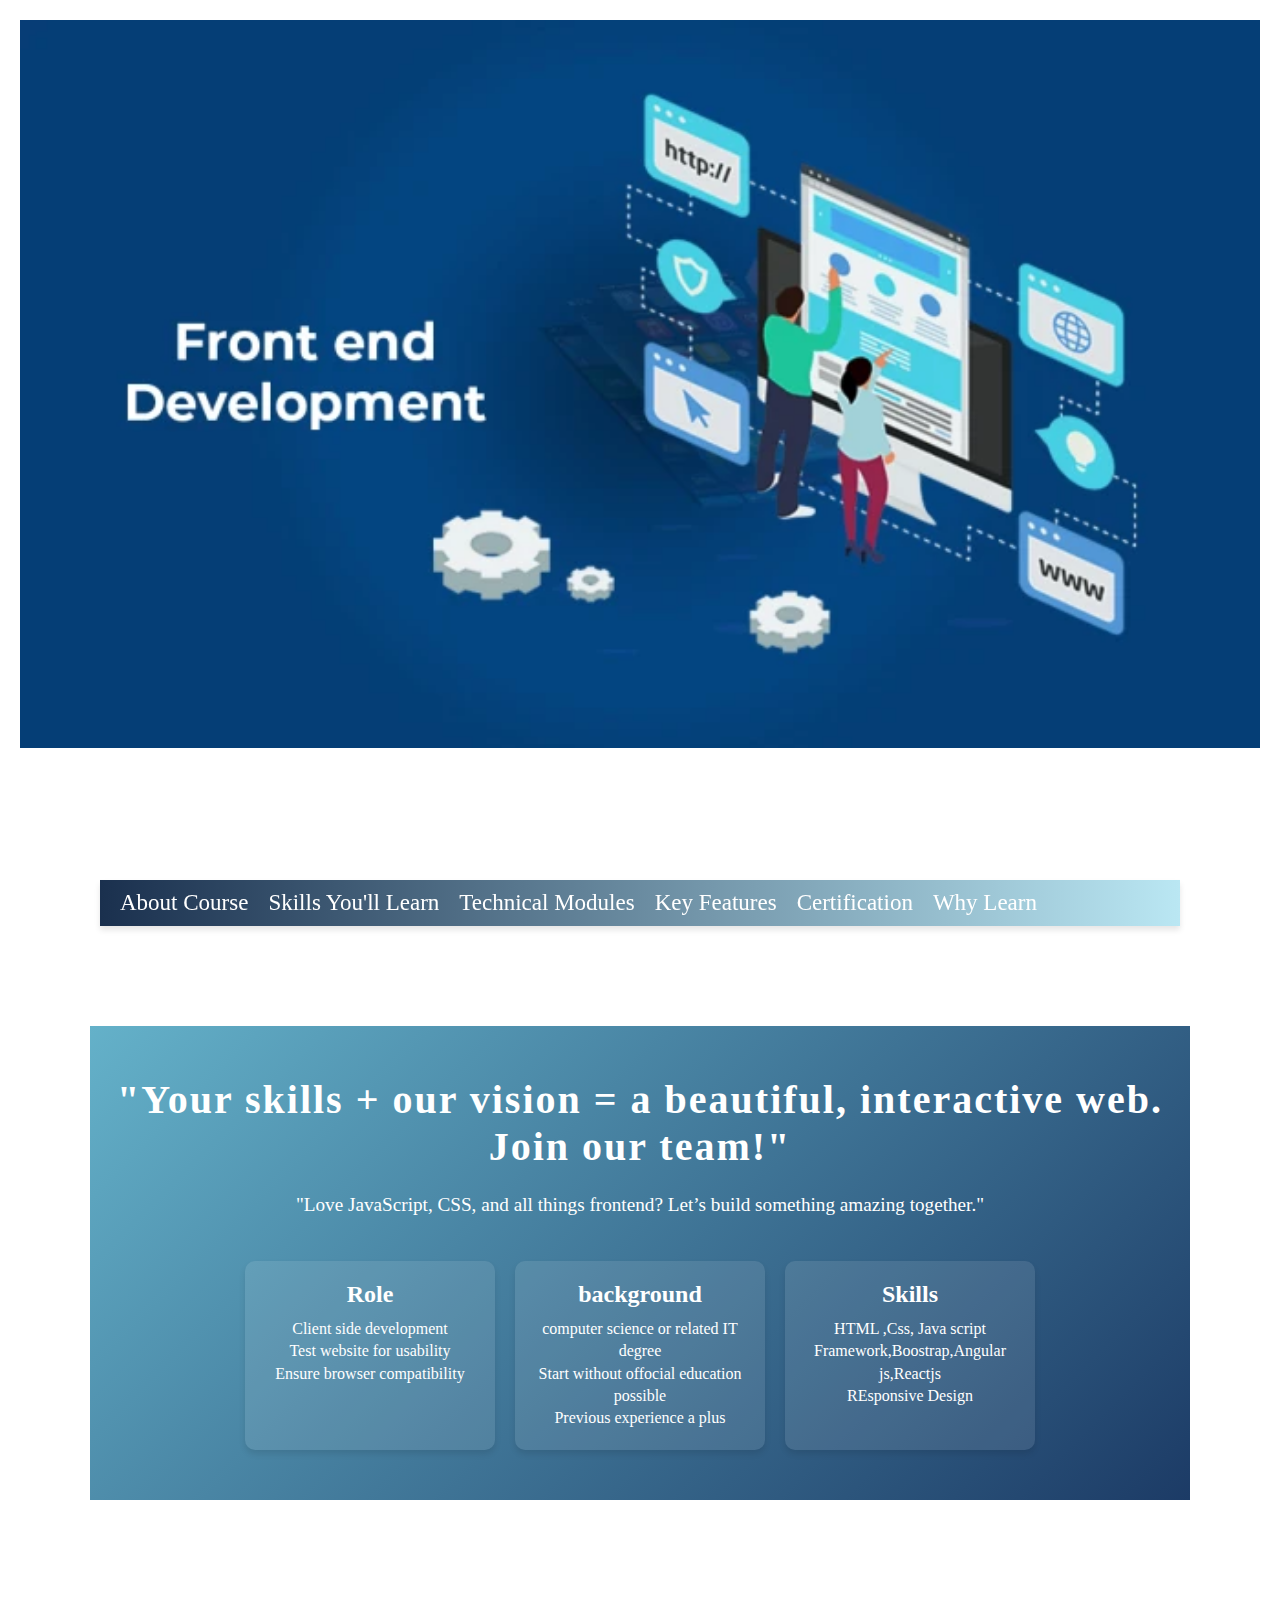
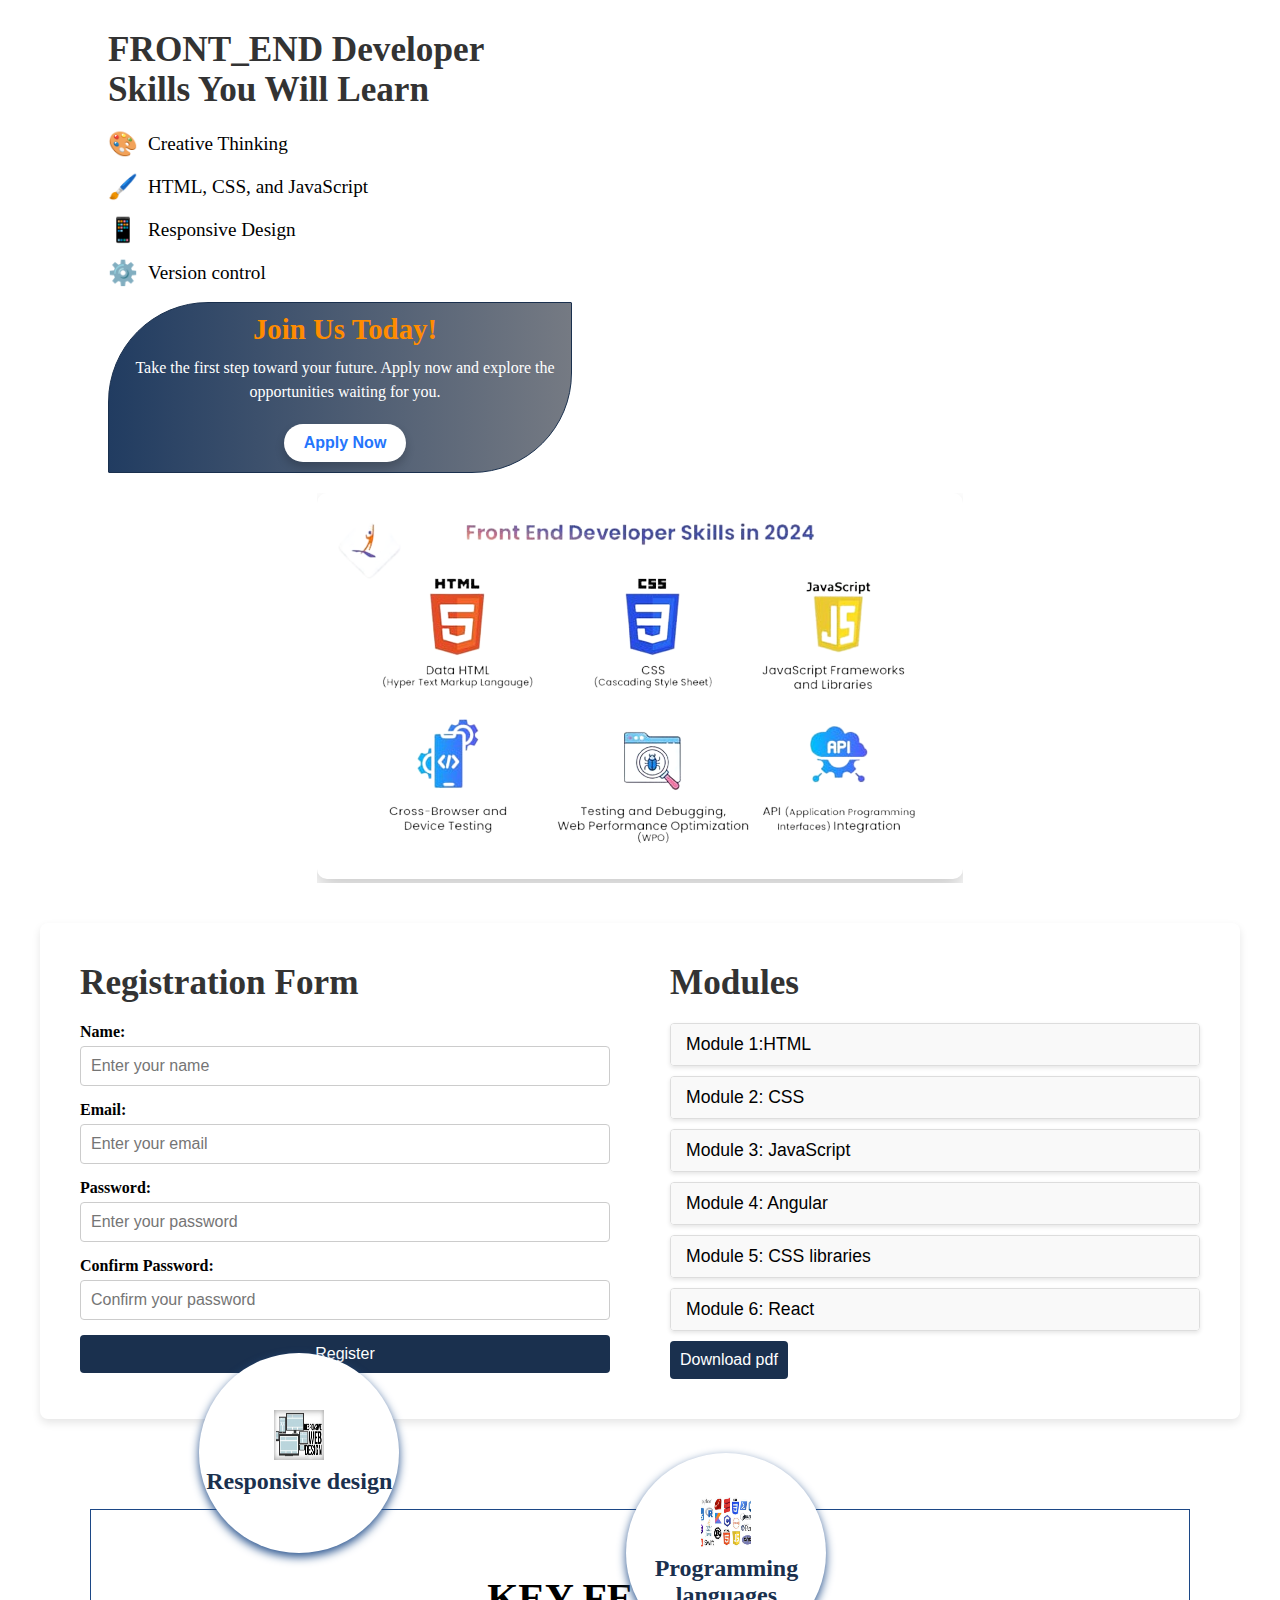
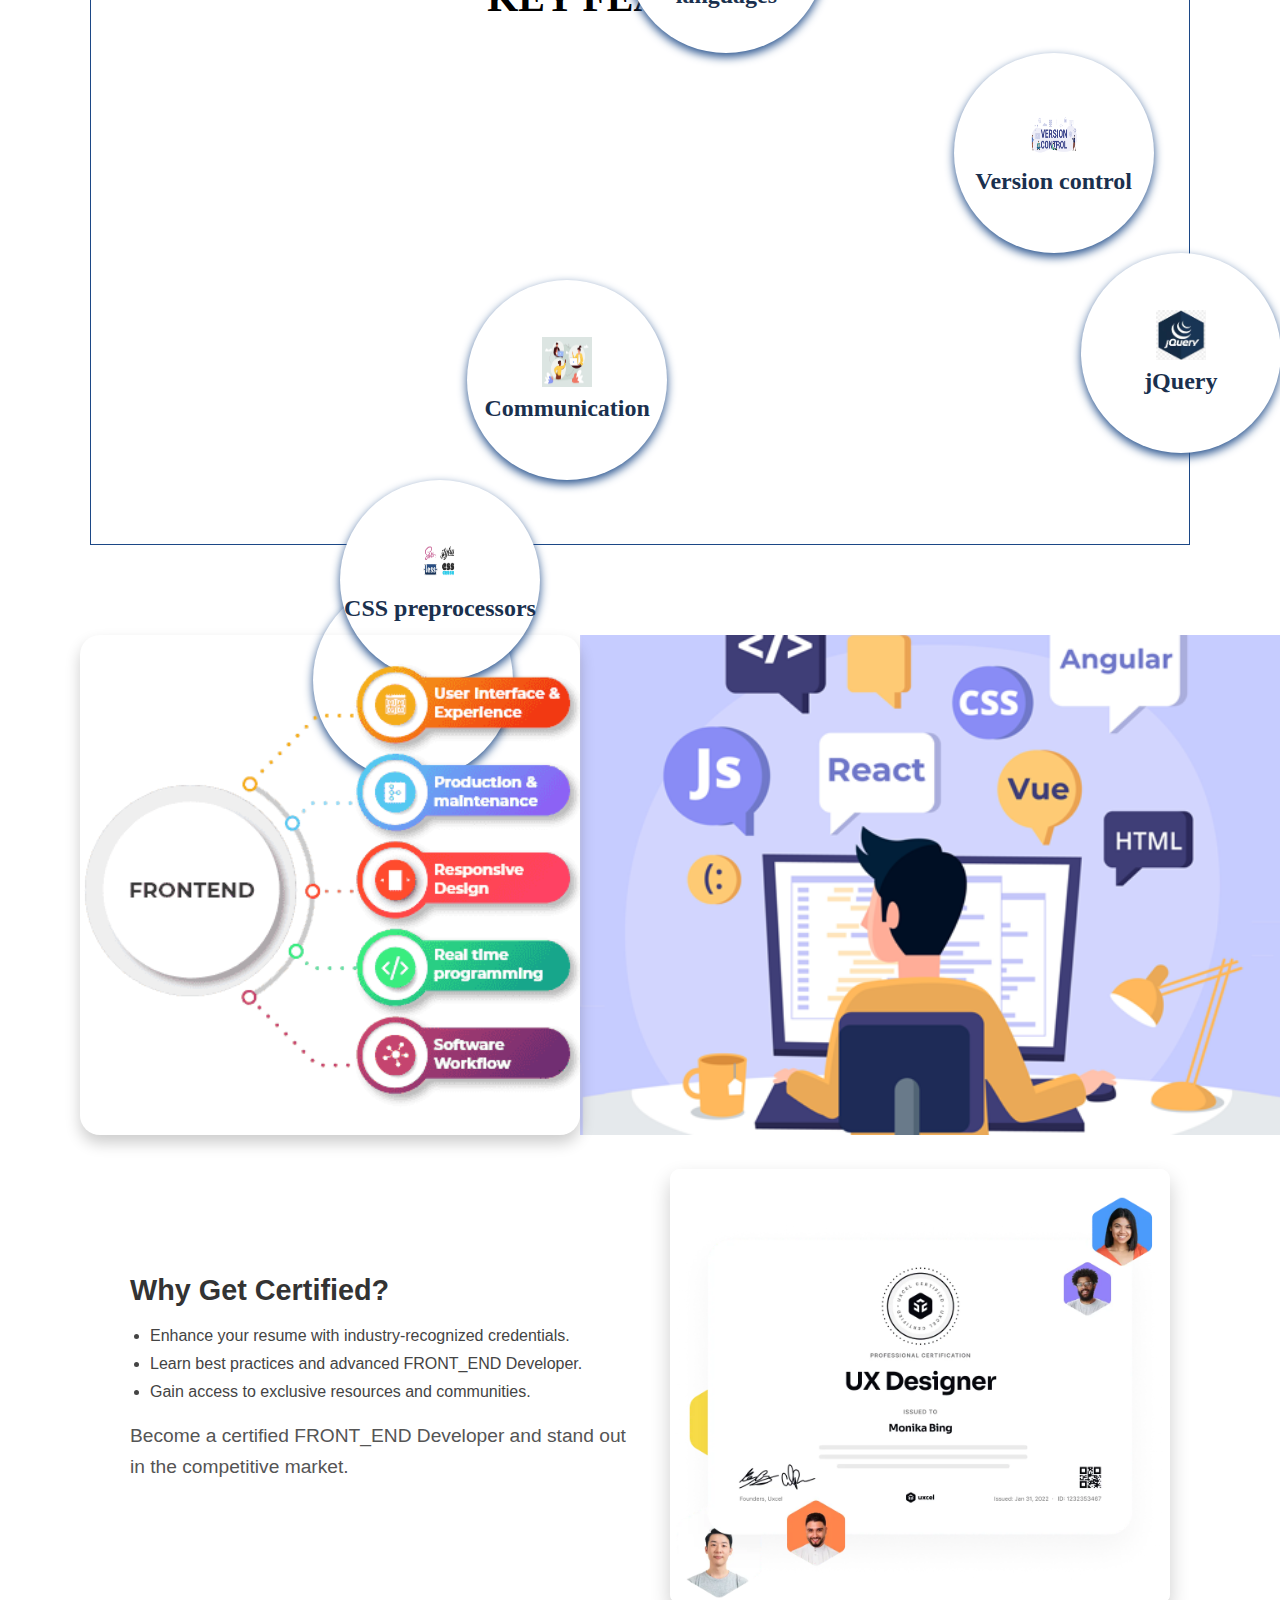
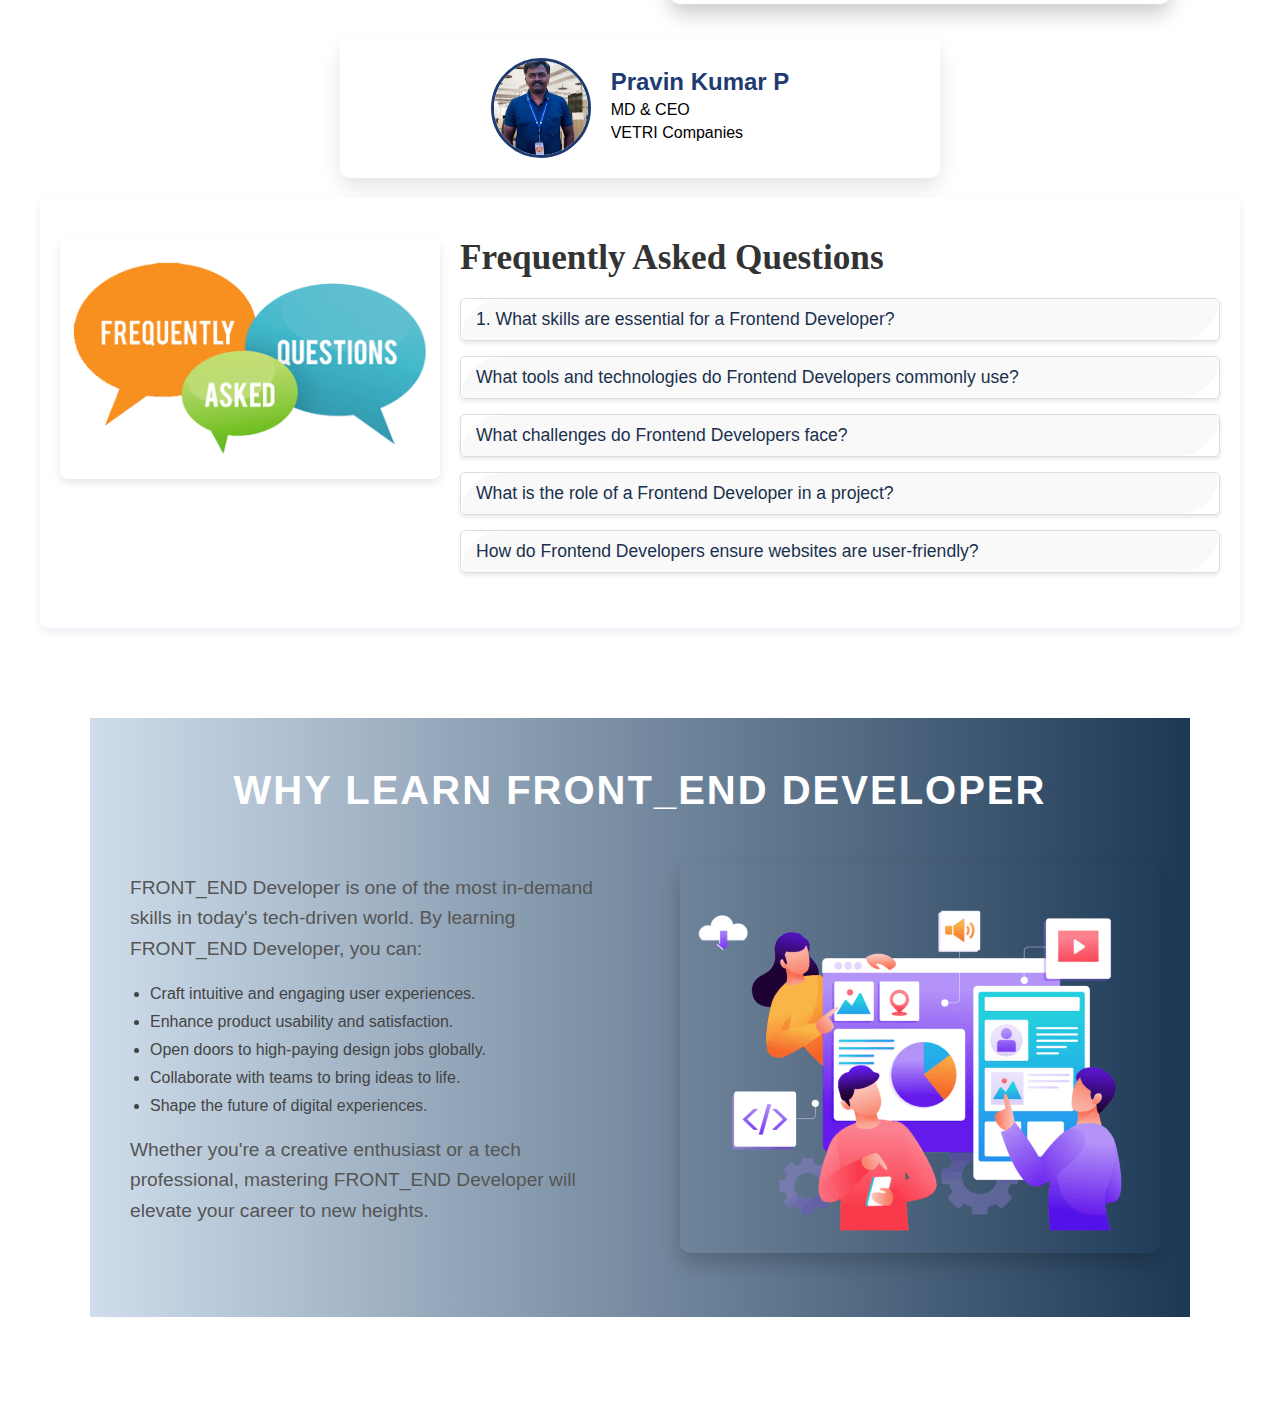
<file: front.html>
<!DOCTYPE html>
<html lang="en">

<head>
  <meta charset="UTF-8">
  <meta name="viewport" content="width=device-width, initial-scale=1.0">
  <link rel="stylesheet" href="css/ux.css">
  <title>FRONT-END Developer</title>
</head>

<body>
  <div class="banner">
    <div class="image-container">
      <img src="images/front.jpg" alt="Banner Image">
      <div class="content">
        <h1>Transform Your Creativity Into Masterful FRONT-END Developer </h1>
        <p>Join a hands-on journey to master the art of designing intuitive and engaging digital
          experiences.</p>
      </div>
    </div>
  </div>
  <!-- navbar - section  start-->
  <nav class="navbar">
    <ul class="nav-links">
      <li><a href="#about">About Course</a></li>
      <li><a href="#skills">Skills You'll Learn</a></li>
      <li><a href="#Technical">Technical Modules</a></li>
      <li><a href="#digital-marketing-features">Key Features</a></li>
      <li><a href="#certification">Certification</a></li>
      <li><a href="#learn">Why Learn</a></li>
    </ul>
  </nav>

  <!-- navbar - section  end-->
  <!--about section start  -->
  <section class="about-section" id="about">
    <div class="about-content">
      <h1 class="headline">"Your skills + our vision = a beautiful, interactive web. Join our team!"</h1>
      <p class="subheading">"Love JavaScript, CSS, and all things frontend? Let’s build something amazing together."
      </p>
      <div class="features">
        <div class="feature-item">
          <h3>Role</h3>
          <p>Client side development</p>
          <p>Test website for usability</p>
          <p>Ensure browser compatibility</p>
        </div>
        <div class="feature-item">
          <h3>background</h3>
          <p>computer science or related IT degree</p>
          <p>Start without offocial education possible</p>
          <p>Previous experience a plus</p>
        </div>
        <div class="feature-item">
          <h3>Skills</h3>
          <p> HTML ,Css, Java script</p>
          <p>Framework,Boostrap,Angular js,Reactjs</p>
          <p>REsponsive Design</p>
        </div>
      </div>
    </div>
  </section>

  <!-- about section end -->
  <!-- skills section start -->
  <section class="skills-section" id="skills">
    <div class="text-content">
      <h2>FRONT_END Developer Skills You Will Learn</h2>
      <ul>
        <li><span class="icon">🎨</span> Creative Thinking</li>
        <li><span class="icon">🖌️</span> HTML, CSS, and JavaScript</li>
        <li><span class="icon">📱</span> Responsive Design</li>
        <li><span class="icon">⚙️</span> Version control</li>
      </ul>
      <div class="card-content1">
        <h2>Join Us Today!</h2>
        <p>Take the first step toward your future. Apply now and explore the opportunities waiting for you.</p>
        <button class="apply-btn">Apply Now</button>
      </div>
    </div>
    <div class="image-content">
      <div class="image-wrapper">
        <img src="images/skil frt.jpg" alt="Creative Animation 1" class="slide-up" id="illustration-img">
      </div>
    </div>
    <div class="image-wrapper">
      <img src="images/skil frt1.png" alt="Creative Animation 2" class="slide-up" id="illustration-img"
        style="width: 100%">
    </div>

  </section>
  <script src="script.js"></script>

  <!-- skills section end -->
  <!-- modules section start-->

  <div class="container" id="Technical">

    <div class="column form-column">
      <h2>Registration Form</h2>
      <form action="#" method="POST">
        <label for="name">Name:</label>
        <input type="text" id="name" name="name" placeholder="Enter your name" required>

        <label for="email">Email:</label>
        <input type="email" id="email" name="email" placeholder="Enter your email" required>

        <label for="password">Password:</label>
        <input type="password" id="password" name="password" placeholder="Enter your password" required>

        <label for="confirm-password">Confirm Password:</label>
        <input type="password" id="confirm-password" name="confirm-password" placeholder="Confirm your password"
          required>

        <button type="submit">Register</button>
      </form>
    </div>


    <div class="column modules-column">
      <h2>Modules</h2>
      <div class="accordion">
        <div class="accordion-item">
          <button class="accordion-header">Module 1:HTML</button>
          <div class="accordion-content">
            <p>1.Introducing HTML   </p>
            <p>2.how to structure HTML documents </p>
    
          </div>
        </div>
        <div class="accordion-item">
          <button class="accordion-header">Module 2: CSS</button>
          <div class="accordion-content">
            <p>1.Learning about CSS </p>
            <p>2.selectors</p>
            <p>3.styles box model</p>
            <p>4.combinators</p>
            <p>5.flex, specificity,flex</p>
            <p>6.specificity, grid</p>
            <p>7.media queries</p>
          </div>
        </div>
        <div class="accordion-item">
          <button class="accordion-header">Module 3: JavaScript</button>
          <div class="accordion-content">
            <p>1.Learning about JavaScript programming, including variables</p>
            <p>2.data types.</p>
            <p>3. operators</p>
            <p>4.control structures</p>
            <p>5.function</p>
          </div>
        </div>
        <div class="accordion-item">
          <button class="accordion-header">Module 4: Angular</button>
          <div class="accordion-content">
            <p>1.Learning about Angular, </p>
            <p>2. a popular JavaScript framework for building web applications</p>
          </div>
        </div>
        <div class="accordion-item">
          <button class="accordion-header">Module 5: CSS libraries</button>
          <div class="accordion-content">
            <p>1.Learning how to use CSS libraries</p>
            <p>2.such as Bootstrap</p>
            <p>3. to streamline the website design process</p>
          </div>
        </div>
        <div class="accordion-item">
          <button class="accordion-header">Module 6: React</button>
          <div class="accordion-content">
            <p>1.Introduction</p>
            <p>2. Named Imports vs. Default Imports</p>
            <p>3.In-App Example</p>
          </div>
        </div>
        <button type="submit" class="btn">Download pdf</button>
      </div>
    </div>
  </div>
  <script src="script.js"></script>


  <!-- modules section end -->


  <!-- key section start -->
  <section id="digital-marketing-features" class="features-diagram" >
    <h2>KEY FEATURES </h2>
    <div class="diagram-container">
      <div class="feature feature-seo">
        <img src="images/res.jpg" alt="SEO Icon">
        <p>Responsive design</p>
      </div>
      <div class="feature feature-social">
        <img src="images/prolan.jpg" alt="Social Media Icon">
        <p>Programming languages</p>
      </div>
      <div class="feature feature-content">
        <img src="images/vercon.png" alt="Content Marketing Icon">
        <p>Version control</p>
      </div>
      <div class="feature feature-email">
        <img src="images/jq.jpg" alt="Email Marketing Icon">
        <p>jQuery</p>
      </div>
      <div class="feature feature-ppc">
        <img src="images/html.png" alt="PPC Icon">
        <p>HTML5</p>
      </div>
      <div class="feature feature-analytics">
        <img src="images/csspro.jpg" alt="Analytics Icon">
        <p>CSS preprocessors</p>
      </div>
      <div class="feature feature-mobile">
        <img src="images/comi.jpg" alt="Mobile Marketing Icon">
        <p>Communication</p>
      </div>
    </div>
  </section>

  <div class="row">
    <div class="image-container1" style="height:500px;">

      <img src="images/frnt1.png" alt="Sample Image" width="100%">
      <div class="content1">
        <h2 style="color: white;">KEY FEATURES OF Frontend DEVELOPERS</h2>
        <p>Some key features of Frontend Developers include:</p>
      </div>

    </div>
    <div class="col" >
      <img src="images/frnt.png" alt="Sample Image"  style="height:500px;">
    </div>
  </div>
  <script src="app.js"></script>
  <!-- key section end  -->
<!--certification section start -->
<section class="certification-section" id="certification">
 

  <div class="certification-content">

    <div class="content-left">
      <h2>Why Get Certified?</h2>
      <ul>
        <li>Enhance your resume with industry-recognized credentials.</li>
        <li>Learn best practices and advanced FRONT_END Developer.</li>
        <li>Gain access to exclusive resources and communities.</li>
      </ul>
      <p>Become a certified FRONT_END Developer and stand out in the competitive market.</p>
    </div>


    <div class="content-right">
      <img src="images/certificate.webp" alt="Certificate Preview" class="certificate-img" />
    </div>
  </div>

  <div class="founder-card">
    <img src="images/t1" class="founder-img" />
    <div class="founder-details">
      <h3>Pravin Kumar P
        </h3>
      <p> MD & CEO</p>
      <p>VETRI Companies</p>
    </div>
  </div>
</section>

<!--  certification section end-->
  <!-- faq section start -->
  
    <section class="faq-section">
      <div class="faq-container">
        <!-- Left Column: Image -->
        <div class="faq-image">
          <img src="images/faq.png" alt="FAQ Illustration">
        </div>
        
        <!-- Right Column: FAQs -->
        <div class="faq-content">
          <h2>Frequently Asked Questions</h2>
          <div class="faq-item">
            <button class="faq-question">1. What skills are essential for a Frontend Developer?</button>
            <div class="faq-answer">
              <p>Proficiency in HTML, CSS, and JavaScript.
                Familiarity with frontend frameworks and libraries like React, Angular, or Vue.js.
                Knowledge of responsive design principles and cross-browser compatibility.
                Understanding of version control systems like Git.
                Experience with RESTful APIs and integration.
                </p>
            </div>
          </div>
          <div class="faq-item">
            <button class="faq-question">What tools and technologies do Frontend Developers commonly use?</button>
            <div class="faq-answer">
              <p>Text editors or IDEs (e.g., VS Code, WebStorm).
                Version control tools (e.g., Git, GitHub).
                CSS preprocessors (e.g., Sass, LESS).
                Frontend frameworks (e.g., Bootstrap, Tailwind CSS).
                JavaScript tools (e.g., Webpack, Babel, npm).</p>
            </div>
          </div>
          <div class="faq-item">
            <button class="faq-question"> What challenges do Frontend Developers face?</button>
            <div class="faq-answer">
              <p>Handling browser inconsistencies and compatibility issues.
                Keeping up with rapidly evolving technologies and frameworks.
                Balancing performance optimization with design requirements.
                Debugging complex UI/UX bugs in production environments.</p>
            </div>
          </div>
          <div class="faq-item">
            <button class="faq-question">What is the role of a Frontend Developer in a project?</button>
            <div class="faq-answer">
              <p>Transforming design mockups into functional user interfaces.
                Ensuring websites are responsive and perform well across devices.
                Collaborating with designers, backend developers, and stakeholders.
                Debugging and resolving UI issues.
                Writing clean, maintainable, and scalable code.</p>
            </div>
          </div>
          <div class="faq-item">
            <button class="faq-question">How do Frontend Developers ensure websites are user-friendly?</button>
            <div class="faq-answer">
              <p>Conducting usability testing to gather feedback.
                Implementing intuitive navigation and layouts.
                Following accessibility guidelines (e.g., WCAG).
                Optimizing website performance for fast loading times.</p>
            </div>
          </div>
        </div>
      </div>
    </section>
    <script src="script1.js"></script>
  
   <!-- faq section end -->
<!-- why learn start -->

<section class="why-learn-section" id="learn">
  <h2 class="section-title">Why Learn FRONT_END Developer</h2>
  <div class="why-learn-content">
    <div class="content-left">
      <p>FRONT_END Developer is one of the most in-demand skills in today's tech-driven world. By learning FRONT_END Developer, you can:</p>
      <ul>
        <li>Craft intuitive and engaging user experiences.</li>
        <li>Enhance product usability and satisfaction.</li>
        <li>Open doors to high-paying design jobs globally.</li>
        <li>Collaborate with teams to bring ideas to life.</li>
        <li>Shape the future of digital experiences.</li>
      </ul>
      <p>Whether you're a creative enthusiast or a tech professional, mastering FRONT_END Developer will elevate your career to new heights.</p>
    </div>

    <div class="content-right">
      <img src="images/learn.webp"  class="illustration-img" />
    </div>
  </div>
</section>

 <!-- why learn end -->


</body>

</html>
</file>
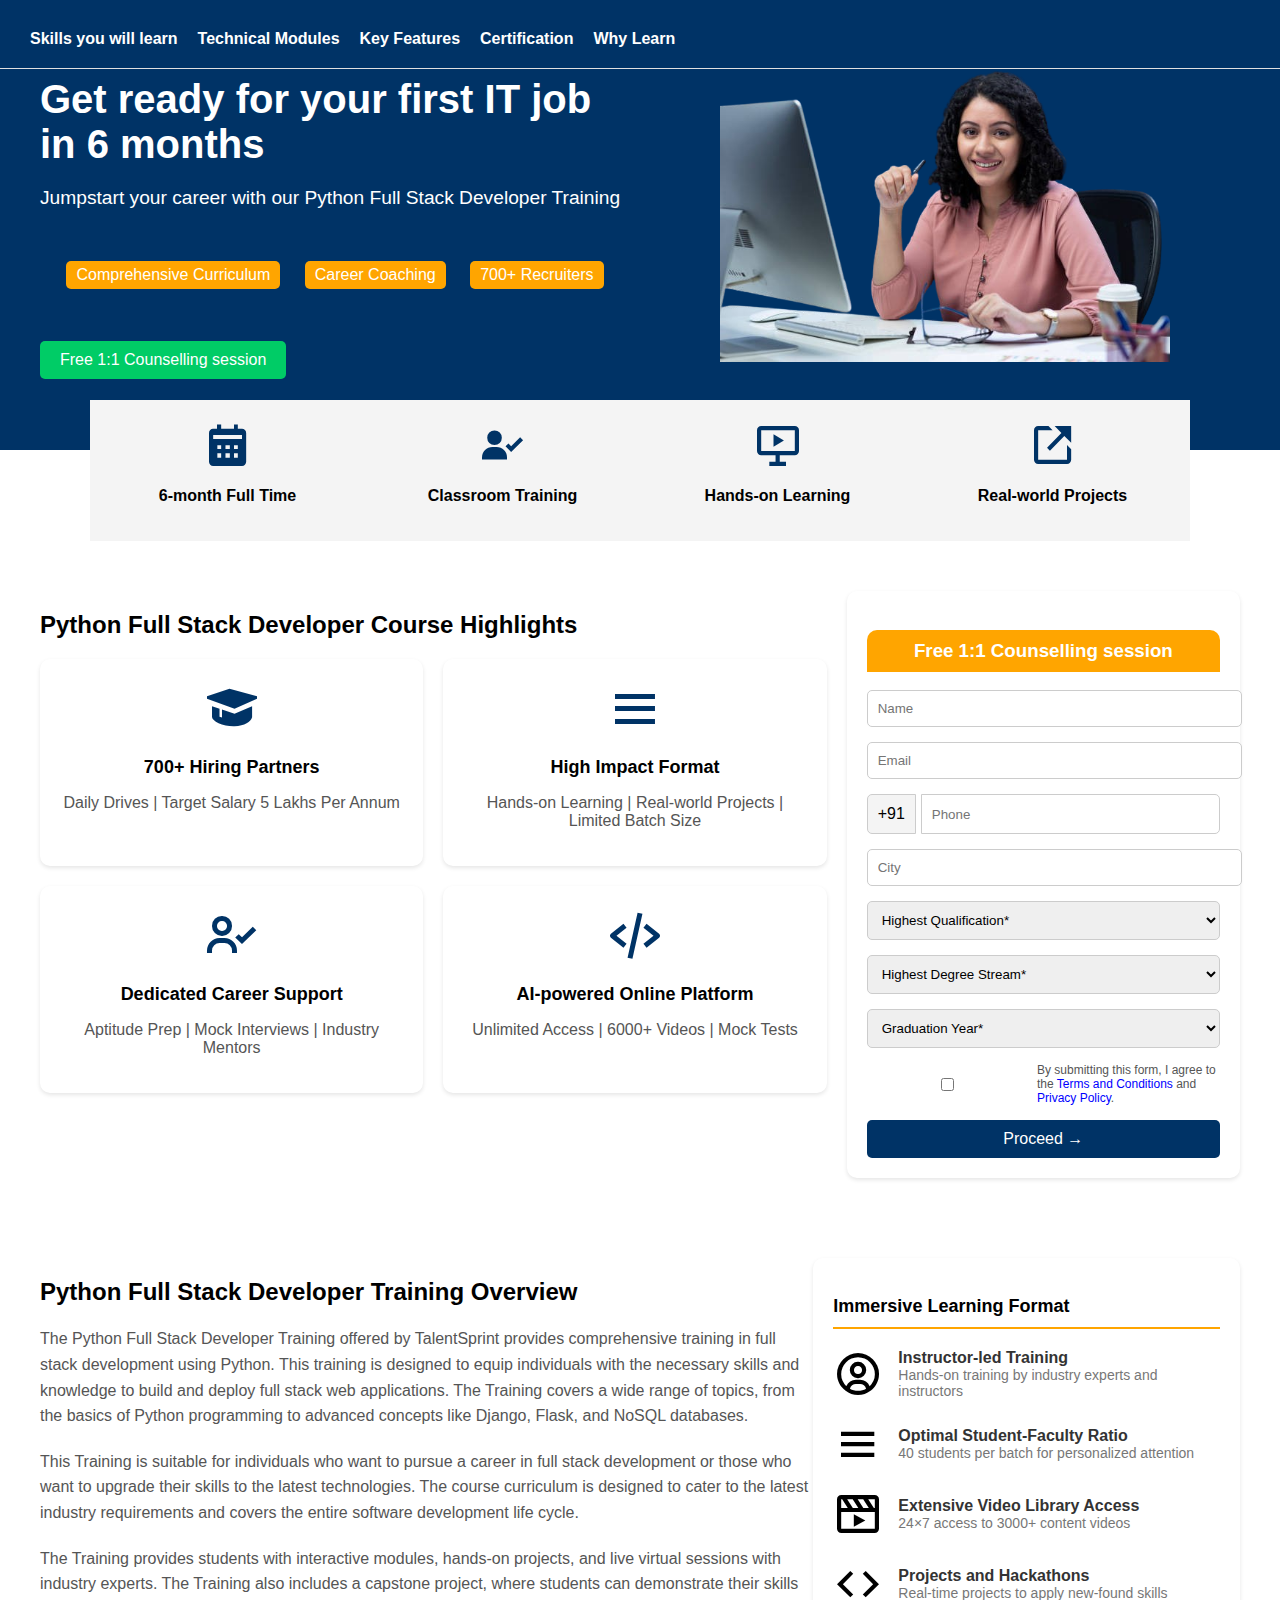
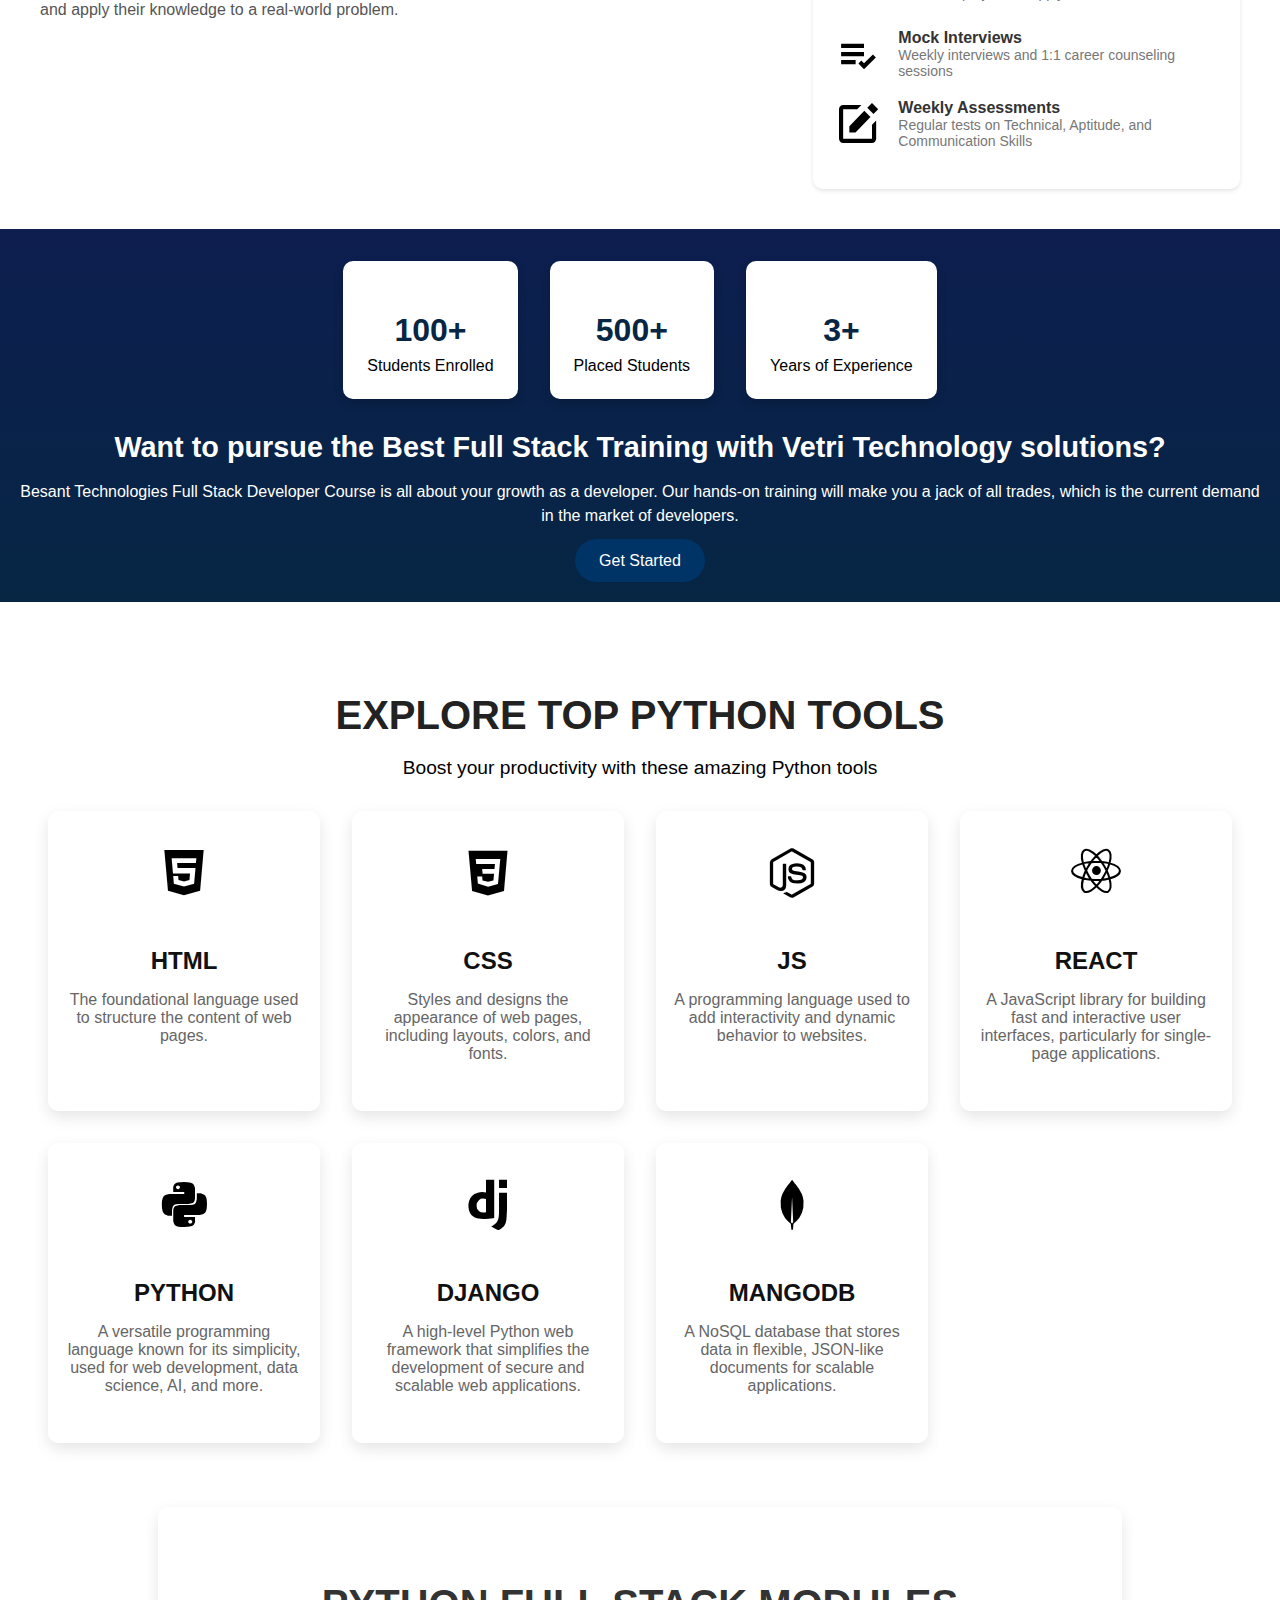
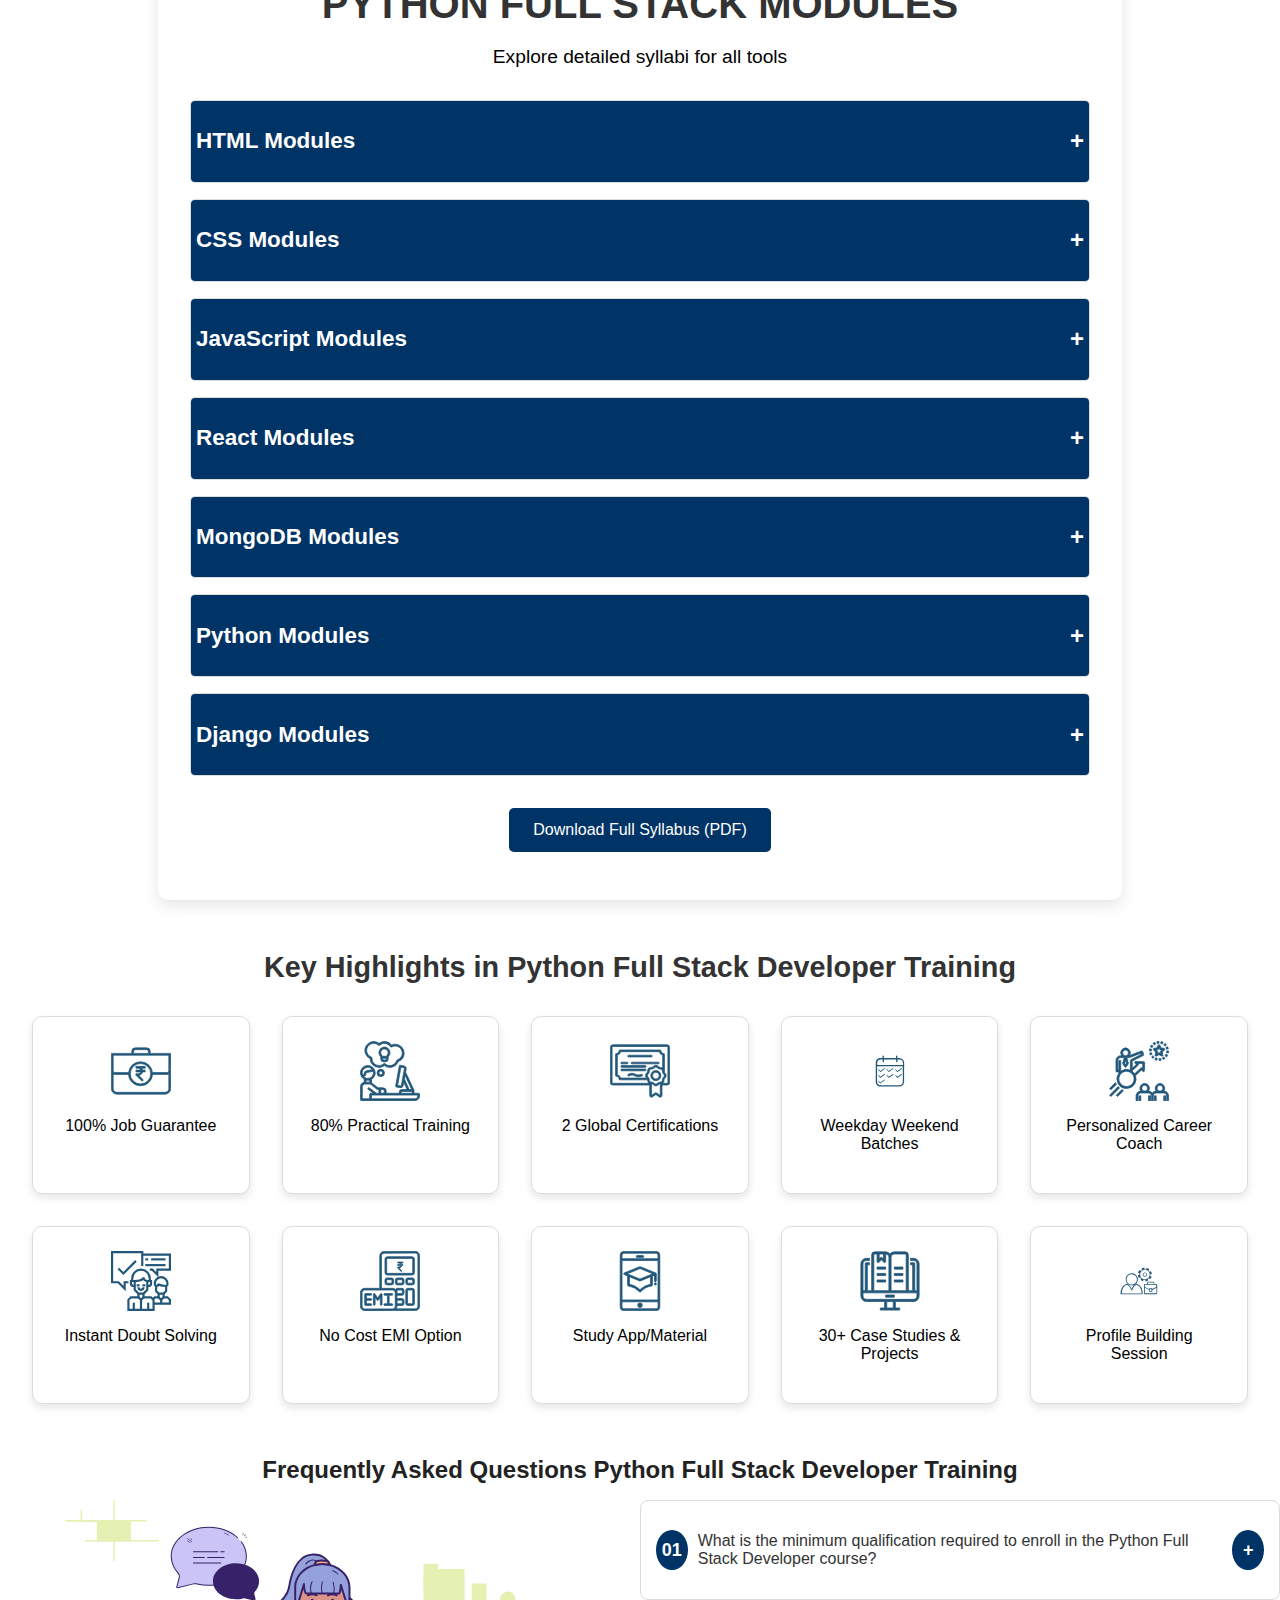
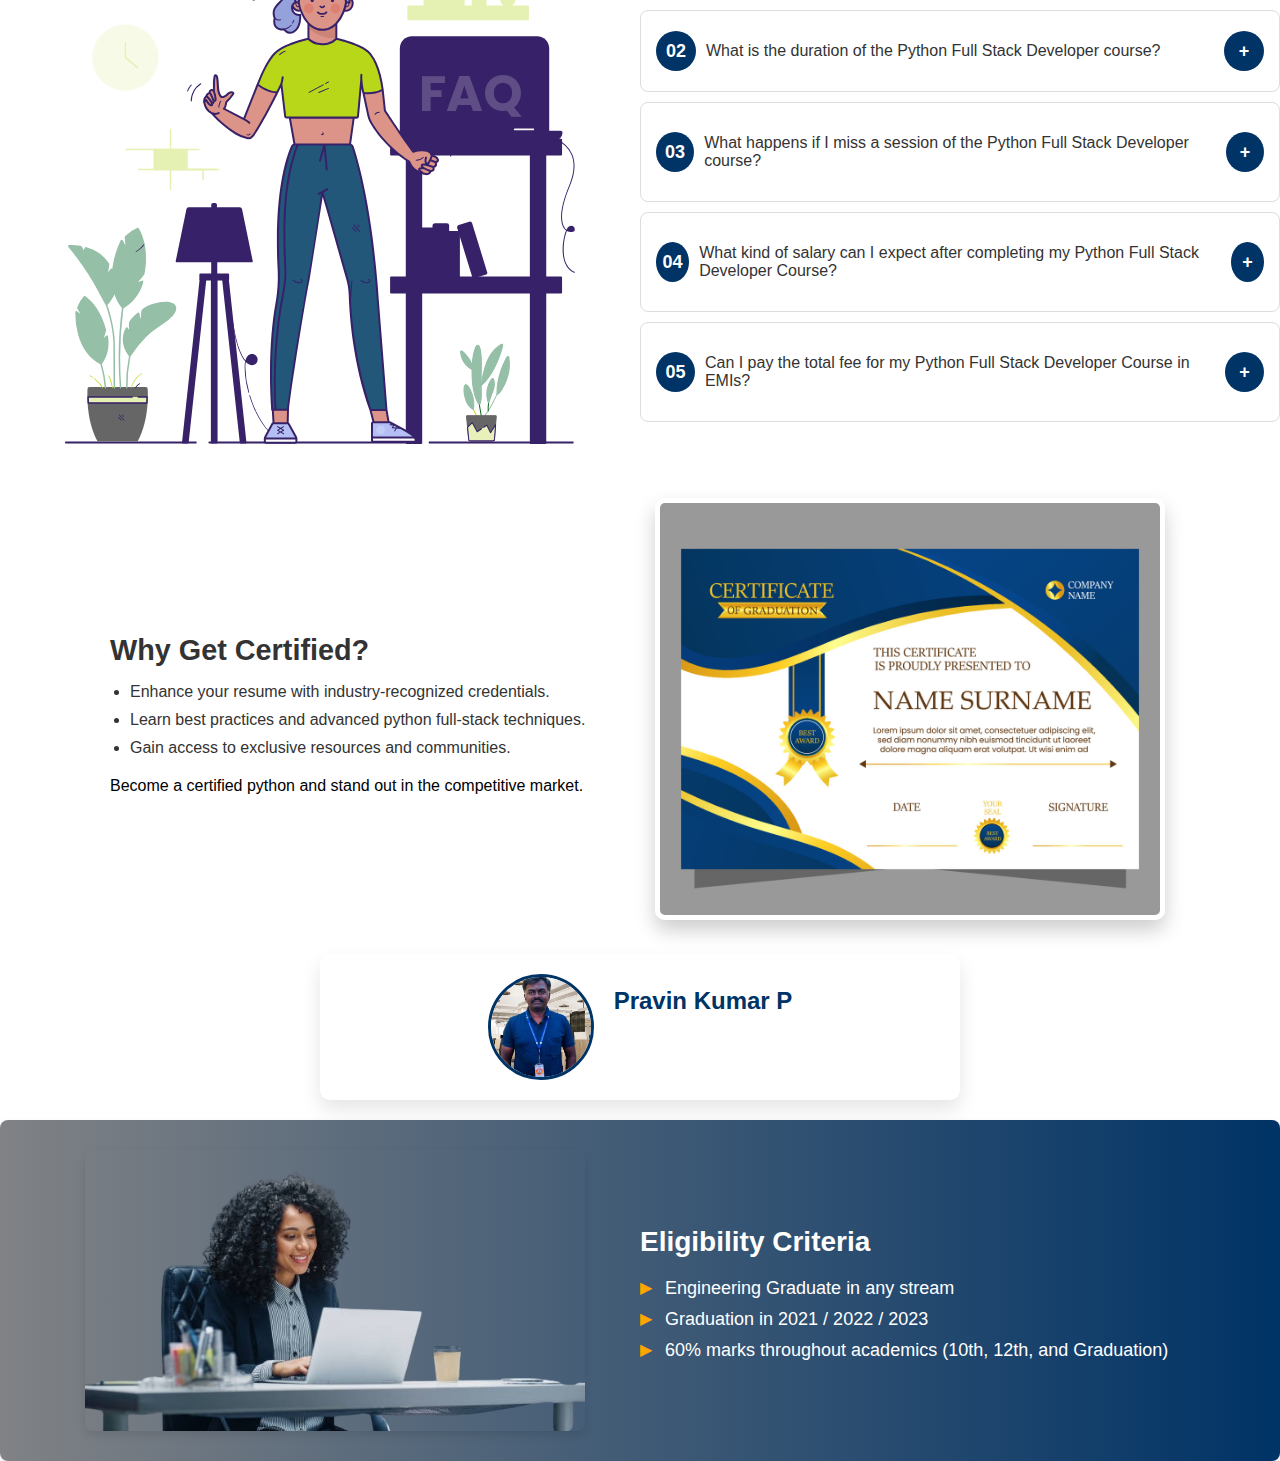
<file: python.html>
<!DOCTYPE html>
<html lang="en">

<head>
    <meta charset="UTF-8">
    <meta name="viewport" content="width=device-width, initial-scale=1.0">
    <title>Python Full Stack Developer Training</title>
    <link rel="stylesheet" href="css/python.css">
    <link href='https://unpkg.com/boxicons@2.1.4/css/boxicons.min.css' rel='stylesheet'>
</head>

<body>
    <!-- about section start-->
    <header class="hero">
        <div class="container">
            <div class="hero-content">
                <div class="text">
                    <h1>Get ready for your first IT job in 6 months</h1>
                    <p style="color: white;">Jumpstart your career with our Python Full Stack Developer Training</p>
                    <div class="highlights">
                        <span>Comprehensive Curriculum</span>
                        <span>Career Coaching</span>
                        <span>700+ Recruiters</span>
                    </div>
                    <a href="#" class="btn-primary">Free 1:1 Counselling session</a>
                </div>
                <div class="image">
                    <img src="images/py girl.png" alt="Students Learning">
                </div>
            </div>
        </div>
    </header>

    <section class="features">
        <div class="feature">
            <i class='bx bxs-calendar'></i>
            <p>6-month Full Time</p>
        </div>
        <div class="feature">
            <i class='bx bxs-user-check'></i>
            <p>Classroom Training</p>
        </div>
        <div class="feature">
            <i class='bx bx-slideshow'></i>
            <p>Hands-on Learning</p>
        </div>
        <div class="feature">
            <i class='bx bx-link-external'></i>
            <p>Real-world Projects</p>
        </div>
    </section>
    <!-- course section start -->

    <main class="highlights-section">
        <div class="highlights-content">
            <h2>Python Full Stack Developer Course Highlights</h2>
            <div class="highlights-grid">
                <div class="highlight-item">
                    <i class='bx bxs-graduation'></i>
                    <h3>700+ Hiring Partners</h3>
                    <p>Daily Drives | Target Salary 5 Lakhs Per Annum</p>
                </div>
                <div class="highlight-item">
                    <i class='bx bx-menu'></i>
                    <h3>High Impact Format</h3>
                    <p>Hands-on Learning | Real-world Projects | Limited Batch Size</p>
                </div>
                <div class="highlight-item">
                    <i class='bx bx-user-check'></i>
                    <h3>Dedicated Career Support</h3>
                    <p>Aptitude Prep | Mock Interviews | Industry Mentors</p>
                </div>
                <div class="highlight-item">
                    <i class='bx bx-code-alt'></i>
                    <h3>AI-powered Online Platform</h3>
                    <p>Unlimited Access | 6000+ Videos | Mock Tests</p>
                </div>
            </div>
        </div>
        <div class="form-section">
            <div class="form-card">
                <h3>Free 1:1 Counselling session</h3>
                <form>
                    <input type="text" name="name" placeholder="Name" required>
                    <input type="email" name="email" placeholder="Email" required>
                    <div class="phone-input">
                        <span>+91</span>
                        <input type="tel" name="phone" placeholder="Phone" required>
                    </div>
                    <input type="text" name="city" placeholder="City" required>
                    <select name="qualification" required>
                        <option value="" disabled selected>Highest Qualification*</option>
                        <option value="bachelor">Bachelor's</option>
                        <option value="master">Master's</option>
                    </select>
                    <select name="degree" required>
                        <option value="" disabled selected>Highest Degree Stream*</option>
                        <option value="engineering">Engineering</option>
                        <option value="science">Science</option>
                    </select>
                    <select name="graduation-year" required>
                        <option value="" disabled selected>Graduation Year*</option>
                        <option value="2024">2024</option>
                        <option value="2023">2023</option>
                        <option value="2024">2022</option>
                        <option value="2024">2021</option>
                        <option value="2024">2020</option>
                        <option value="2024">2019</option>
                    </select>
                    <div class="checkbox-container">
                        <input type="checkbox" id="terms" required>
                        <label for="terms">
                            By submitting this form, I agree to the
                            <a href="#">Terms and Conditions</a> and
                            <a href="#">Privacy Policy</a>.
                        </label>
                    </div>
                    <button type="submit" class="btn-proceed">Proceed →</button>
                </form>
            </div>
        </div>
    </main>

    <!-- course section end -->
    <!-- secction start -->

    <header class="header">
        <nav>
            <ul>
                <li><a href="#skills">Skills you will learn</a></li>
                <li><a href="#modules">Technical Modules</a></li>
                <li><a href="#keys">Key Features</a></li>
                <li><a href="#certification">Certification</a></li>
                <li><a href="#why">Why Learn</a></li>
            </ul>
        </nav>
    </header>

    <main class="course-overview">
        <div class="overview-content">
            <h2>Python Full Stack Developer Training Overview</h2>
            <p>
                The Python Full Stack Developer Training offered by TalentSprint provides comprehensive training in full
                stack development using Python. This training is designed to equip individuals with the necessary skills
                and knowledge to build and deploy full stack web applications. The Training covers a wide range of topics,
                from the basics of Python programming to advanced concepts like Django, Flask, and NoSQL databases.
            </p>
            <p>
                This Training is suitable for individuals who want to pursue a career in full stack development or those
                who want to upgrade their skills to the latest technologies. The course curriculum is designed to cater
                to the latest industry requirements and covers the entire software development life cycle.
            </p>
            <p>
                The Training provides students with interactive modules, hands-on projects, and live virtual sessions with
                industry experts. The Training  also includes a capstone project, where students can demonstrate their
                skills and apply their knowledge to a real-world problem.
            </p>
        </div>

        <aside class="learning-format">
            <h3>Immersive Learning Format</h3>
            <ul>
                <li>
                    <i class='bx bx-user-circle'></i>
                    <div>
                        <h4>Instructor-led Training</h4>
                        <p>Hands-on training by industry experts and instructors</p>
                    </div>
                </li>
                <li>
                    <i class='bx bx-menu'></i>
                    <div>
                        <h4>Optimal Student-Faculty Ratio</h4>
                        <p>40 students per batch for personalized attention</p>
                    </div>
                </li>
                <li>
                    <i class='bx bx-movie-play'></i>
                    <div>
                        <h4>Extensive Video Library Access</h4>
                        <p>24×7 access to 3000+ content videos</p>
                    </div>
                </li>
                <li>
                    <i class='bx bx-expand-horizontal'></i>
                    <div>
                        <h4>Projects and Hackathons</h4>
                        <p>Real-time projects to apply new-found skills</p>
                    </div>
                </li>
                <li>
                    <i class='bx bx-list-check'></i>
                    <div>
                        <h4>Mock Interviews</h4>
                        <p>Weekly interviews and 1:1 career counseling sessions</p>
                    </div>
                </li>
                <li>
                    <i class='bx bxs-edit'></i>
                    <div>
                        <h4>Weekly Assessments</h4>
                        <p>Regular tests on Technical, Aptitude, and Communication Skills</p>
                    </div>
                </li>
            </ul>
        </aside>
    </main>


    <!-- section end -->
    <!-- ad section start -->
    <section class="fullstack-training">
        <div class="stats">
            <div class="stat">
                <h2>100+</h2>
                <p>Students Enrolled</p>
            </div>
            <!-- <div class="stat">
                        <h2>20+</h2>
                        <p>Overall Branches</p>
                    </div> -->
            <div class="stat">
                <h2>500+</h2>
                <p>Placed Students</p>
            </div>
            <div class="stat">
                <h2>3+</h2>
                <p>Years of Experience</p>
            </div>
        </div>
        <div class="content">
            <h1>Want to pursue the Best Full Stack Training with Vetri Technology solutions?</h1>
            <p>Besant Technologies Full Stack Developer Course is all about your growth as a developer. Our hands-on
                training will make you a jack of all trades, which is the current demand in the market of developers.
            </p>
            <a href="#" class="cta-button">Get Started</a>
        </div>
    </section>


    <!--ad section end  -->
    <!-- tools section start -->

    <section class="tools-section" id="skills">
        <h1>Explore Top Python Tools</h1>
        <p class="subtitle">Boost your productivity with these amazing Python tools</p>
        <div class="tools-container">
            <div class="tool-card">
                <div class="icon">
                    <i class='bx bxl-html5'></i>
                </div>
                <h3>HTML</h3>
                <p>The foundational language used to structure the content of web pages.</p>
            </div>
            <div class="tool-card">
                <div class="icon">
                    <i class='bx bxl-css3'></i>
                </div>
                <h3>CSS</h3>
                <p>Styles and designs the appearance of web pages, including layouts, colors, and fonts.</p>
            </div>
            <div class="tool-card">
                <div class="icon">
                    <i class='bx bxl-nodejs'></i>
                </div>
                <h3>JS</h3>
                <p>A programming language used to add interactivity and dynamic behavior to websites.</p>
            </div>
            <div class="tool-card">
                <div class="icon">
                    <i class='bx bxl-react'></i>
                </div>
                <h3>REACT</h3>
                <p>A JavaScript library for building fast and interactive user interfaces, particularly for single-page
                    applications.</p>
            </div>
            <div class="tool-card">
                <div class="icon">
                    <i class='bx bxl-python'></i>
                </div>
                <h3>PYTHON</h3>
                <p>A versatile programming language known for its simplicity, used for web development, data science,
                    AI, and more.</p>
            </div>
            <div class="tool-card">
                <div class="icon">
                    <i class='bx bxl-django'></i>
                </div>
                <h3>DJANGO</h3>
                <p>A high-level Python web framework that simplifies the development of secure and scalable web
                    applications.</p>
            </div>
            <div class="tool-card">
                <div class="icon">
                    <i class='bx bxl-mongodb'></i>
                </div>
                <h3>MANGODB</h3>
                <p> A NoSQL database that stores data in flexible, JSON-like documents for scalable applications.</p>
            </div>
        </div>
    </section>


    <!-- tools section end -->
    <!-- modules section start -->

    <section class="syllabus-section" id="modules">
        <h1> PYTHON Full Stack Modules</h1>
        <p class="subtitle">Explore detailed syllabi for all tools</p>

        <div class="accordion">
            <!-- HTML -->
            <div class="accordion-item">
                <div class="accordion-header">
                    <h3>HTML Modules</h3>
                    <span class="toggle">+</span>
                </div>
                <div class="accordion-body">
                    <ul>
                        <li>HTML Basics and Structure</li>
                        <li>Forms and Input Types</li>
                        <li>Semantic Elements</li>
                        <li>HTML5 New Features</li>
                    </ul>
                </div>
            </div>

            <!-- CSS -->
            <div class="accordion-item">
                <div class="accordion-header">
                    <h3>CSS Modules</h3>
                    <span class="toggle">+</span>
                </div>
                <div class="accordion-body">
                    <ul>
                        <li>CSS Syntax and Selectors</li>
                        <li>Flexbox and Grid Layout</li>
                        <li>Animations and Transitions</li>
                        <li>Responsive Design</li>
                    </ul>
                </div>
            </div>

            <!-- JavaScript -->
            <div class="accordion-item">
                <div class="accordion-header">
                    <h3>JavaScript Modules</h3>
                    <span class="toggle">+</span>
                </div>
                <div class="accordion-body">
                    <ul>
                        <li>Introduction to JavaScript</li>
                        <li>DOM Manipulation</li>
                        <li>Event Handling</li>
                        <li>Asynchronous Programming</li>
                    </ul>
                </div>
            </div>

            <!-- React -->
            <div class="accordion-item">
                <div class="accordion-header">
                    <h3>React Modules</h3>
                    <span class="toggle">+</span>
                </div>
                <div class="accordion-body">
                    <ul>
                        <li>React Basics and JSX</li>
                        <li>State and Props</li>
                        <li>React Lifecycle Methods</li>
                        <li>Routing with React Router</li>
                    </ul>
                </div>
            </div>

            <!-- MongoDB -->
            <div class="accordion-item">
                <div class="accordion-header">
                    <h3>MongoDB Modules</h3>
                    <span class="toggle">+</span>
                </div>
                <div class="accordion-body">
                    <ul>
                        <li>Introduction to NoSQL</li>
                        <li>CRUD Operations in MongoDB</li>
                        <li>Aggregation Framework</li>
                        <li>Indexing and Performance Optimization</li>
                    </ul>
                </div>
            </div>

            <!-- Python -->
            <div class="accordion-item">
                <div class="accordion-header">
                    <h3>Python Modules</h3>
                    <span class="toggle">+</span>
                </div>
                <div class="accordion-body">
                    <ul>
                        <li>Introduction to Python</li>
                        <li>Data Structures (Lists, Tuples, Sets, Dictionaries)</li>
                        <li>Object-Oriented Programming</li>
                        <li>File Handling and Exception Management</li>
                    </ul>
                </div>
            </div>

            <!-- Django -->
            <div class="accordion-item">
                <div class="accordion-header">
                    <h3>Django Modules</h3>
                    <span class="toggle">+</span>
                </div>
                <div class="accordion-body">
                    <ul>
                        <li>Django Basics</li>
                        <li>Models, Views, and Templates (MVT)</li>
                        <li>Form Handling</li>
                        <li>Deploying Django Applications</li>
                    </ul>
                </div>
            </div>
        </div>

        <!-- PDF Download Button -->
        <div class="download-section">
            <a href="full-stack-syllabus.pdf" class="download-btn" download>Download Full Syllabus (PDF)</a>
        </div>
    </section>

    <script src="py.js"></script>
</body>

</html>

<!-- modules section end -->
<!-- key section start -->


<section class="highlights" id="keys">
    <h1>Key Highlights in Python Full Stack Developer Training</h1>
    <div class="cards-container">
        <div class="card">
            <div class="icon-container">
                <img src="images/money.svg" alt="Job Guarantee Icon">
            </div>
            <p>100% Job Guarantee</p>
        </div>
        <div class="card">
            <div class="icon-container">
                <img src="images/thinking.svg" alt="Practical Training Icon">
            </div>
            <p>80% Practical Training</p>
        </div>
        <div class="card">
            <div class="icon-container">
                <img src="images/cetificate.svg" alt="Certification Icon">
            </div>
            <p>2 Global Certifications</p>
        </div>
        <div class="card">
            <div class="icon-container">
                <img src="images/advisor.svg" alt="Schedule Icon">
            </div>
            <p>Weekday Weekend Batches</p>
        </div>
        <div class="card">
            <div class="icon-container">
                <img src="images/opportunity.svg" alt="Career Coach Icon">
            </div>
            <p>Personalized Career Coach</p>
        </div>
        <div class="card">
            <div class="icon-container">
                <img src="images/doubt.svg" alt="Doubt Solving Icon">
            </div>
            <p>Instant Doubt Solving</p>
        </div>
        <div class="card">
            <div class="icon-container">
                <img src="images/no-cost.svg" alt="No Cost EMI Icon">
            </div>
            <p>No Cost EMI Option</p>
        </div>
        <div class="card">
            <div class="icon-container">
                <img src="images/education-app.svg" alt="Study Material Icon">
            </div>
            <p>Study App/Material</p>
        </div>
        <div class="card">
            <div class="icon-container">
                <img src="images/student.svg" alt="Case Studies Icon">
            </div>
            <p>30+ Case Studies & Projects</p>
        </div>
        <div class="card">
            <div class="icon-container">
                <img src="images/study-area.svg" alt="Profile Building Icon">
            </div>
            <p>Profile Building Session</p>
        </div>
    </div>
</section>


<!-- key section end -->
<!-- faq section start -->

<section class="faq-section">
    <h1>Frequently Asked Questions Python Full Stack Developer Training</h1>
    <div class="faq-sec">
        <div class="faq-header">
           
            <img src="images/py faq.svg" alt="FAQ Illustration" class="faq-image">
        </div>
        <div class="faq-container">
            <!-- FAQ Item 1 -->
            <div class="faq-item">
                <div class="faq-question" onclick="toggleFaq(1)">
                    <span>01</span>
                    <p>What is the minimum qualification required to enroll in the Python Full Stack Developer course?
                    </p>
                    <span class="toggle-icon" id="icon-1">+</span>
                </div>
                <div class="faq-answer" id="answer-1">
                    <p>The minimum qualification required is a basic understanding of programming or a graduate degree
                        in any field.</p>
                </div>
            </div>
            <!-- FAQ Item 2 -->
            <div class="faq-item">
                <div class="faq-question" onclick="toggleFaq(2)">
                    <span>02</span>
                    <p>What is the duration of the Python Full Stack Developer course?</p>
                    <span class="toggle-icon" id="icon-2">+</span>
                </div>
                <div class="faq-answer" id="answer-2">
                    <p>The course typically lasts for 6 months, including hands-on projects and industry exposure.</p>
                </div>
            </div>
            <!-- FAQ Item 3 -->
            <div class="faq-item">
                <div class="faq-question" onclick="toggleFaq(3)">
                    <span>03</span>
                    <p>What happens if I miss a session of the Python Full Stack Developer course?</p>
                    <span class="toggle-icon" id="icon-3">+</span>
                </div>
                <div class="faq-answer" id="answer-3">
                    <p>You will have access to recorded sessions and support to catch up on missed topics.</p>
                </div>
            </div>
            <div class="faq-item">
                <div class="faq-question" onclick="toggleFaq(4)">
                    <span>04</span>
                    <p>What kind of salary can I expect after completing my Python Full Stack Developer Course?</p>
                    <span class="toggle-icon" id="icon-4">+</span>
                </div>
                <div class="faq-answer" id="answer-4">
                    <p>A fresher who’s completed their Python Full Stack Developer Course is most likely to draw a salary in the range of 2.4LPA - 12LPA.</p>
                </div>
            </div>
            <div class="faq-item">
                <div class="faq-question" onclick="toggleFaq(5)">
                    <span>05</span>
                    <p>Can I pay the total fee for my Python Full Stack Developer Course in EMIs?</p>
                    <span class="toggle-icon" id="icon-5">+</span>
                </div>
                <div class="faq-answer" id="answer-5">
                    <p>Yes, students can avail of the option- No Cost EMIs (No Interest) at Itvedant, for which they are supposed to pay 25% of the fees as the first down payment and the remaining fees in 6 Months installments</p>
                </div>
            </div>
            
        </div>
    </div>
</section>

<script src="py1.js"></script>


<!-- faq section end -->
 <!--certification section start -->
<section class="certification-section" id="certification">
 

    <div class="certification-content">
  
      <div class="content-left">
        <h2>Why Get Certified?</h2>
        <ul>
          <li>Enhance your resume with industry-recognized credentials.</li>
          <li>Learn best practices and advanced python full-stack techniques.</li>
          <li>Gain access to exclusive resources and communities.</li>
        </ul>
        <p>Become a certified python and stand out in the competitive market.</p>
      </div>
  
  
      <div class="content-right">
        <img src="images/sample cse.jpg" alt="Certificate Preview" class="certificate-img" />
      </div>
    </div>
  
    <div class="founder-card">
      <img src="images/t1" class="founder-img" />
      <div class="founder-details">
        <h3>Pravin Kumar P
          </h3>
        <p> MD & CEO</p>
        <p>VETRI Companies</p>
      </div>
    </div>
  </section>
  
  <!--  certification section end-->
    <!-- eligible section start -->
    <div class="eligibility-section">
        <div class="eligibility-image">
            <img src="images/girl.png" alt="Smiling Student" />
          </div>
        <div class="eligibility-content">
          <h2>Eligibility Criteria</h2>
          <ul>
            <li>Engineering Graduate in any stream</li>
            <li>Graduation in 2021 / 2022 / 2023</li>
            <li>60% marks throughout academics (10th, 12th, and Graduation)</li>
          </ul>
        </div>
        
      </div>
      
     <!-- eligible section end -->
  

</body>

</html>
</file>
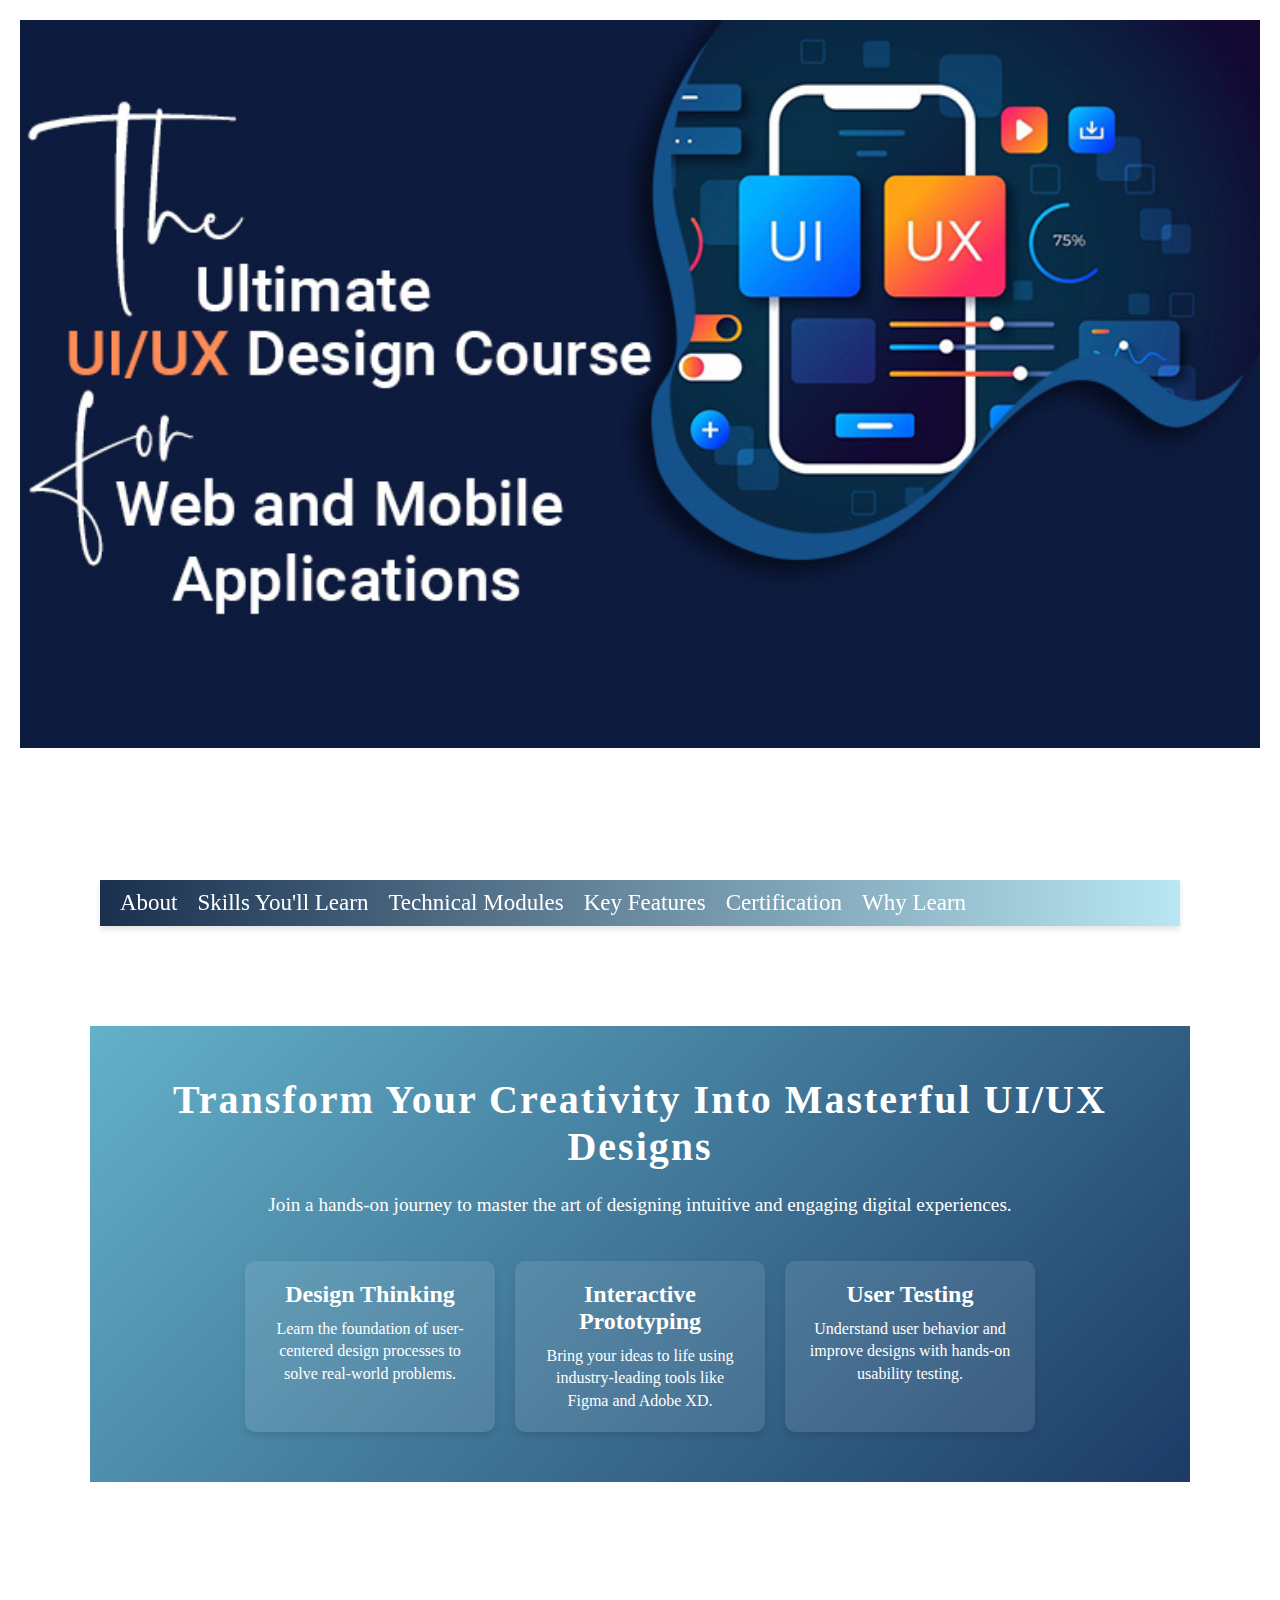
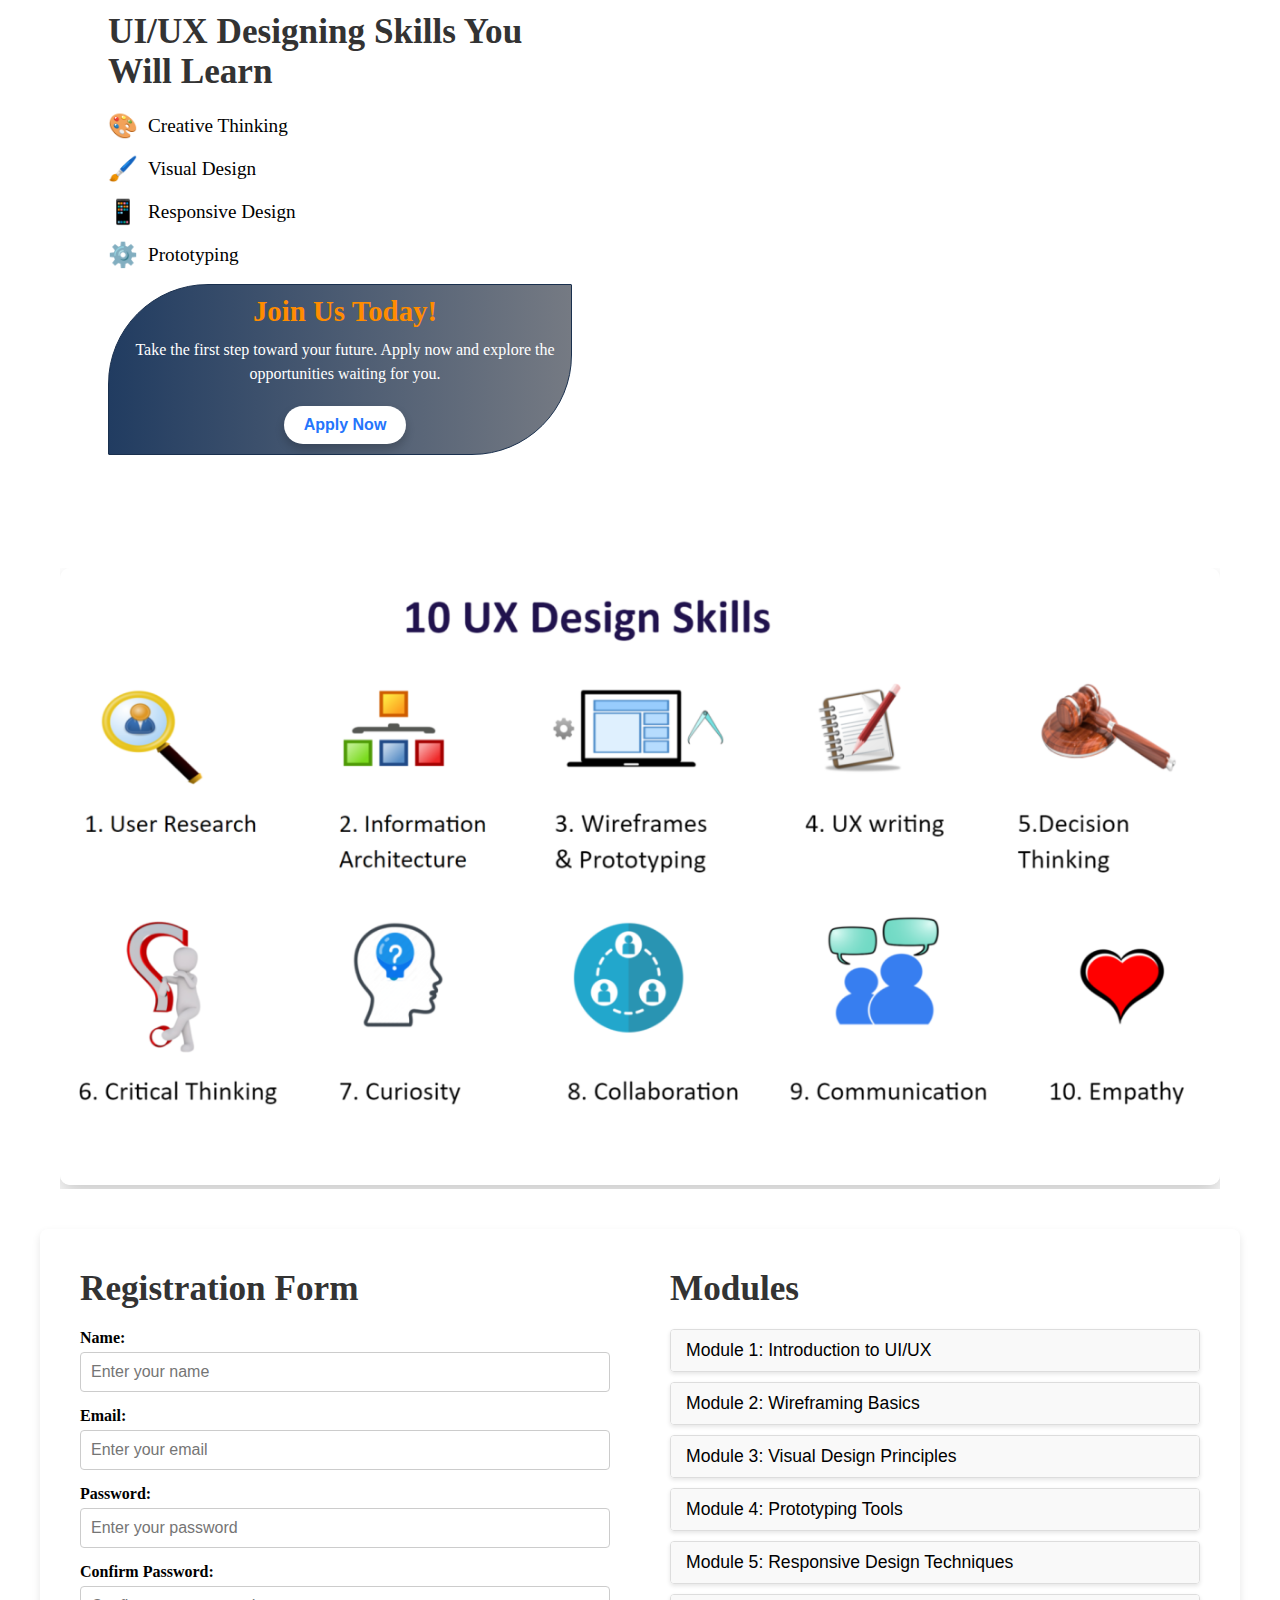
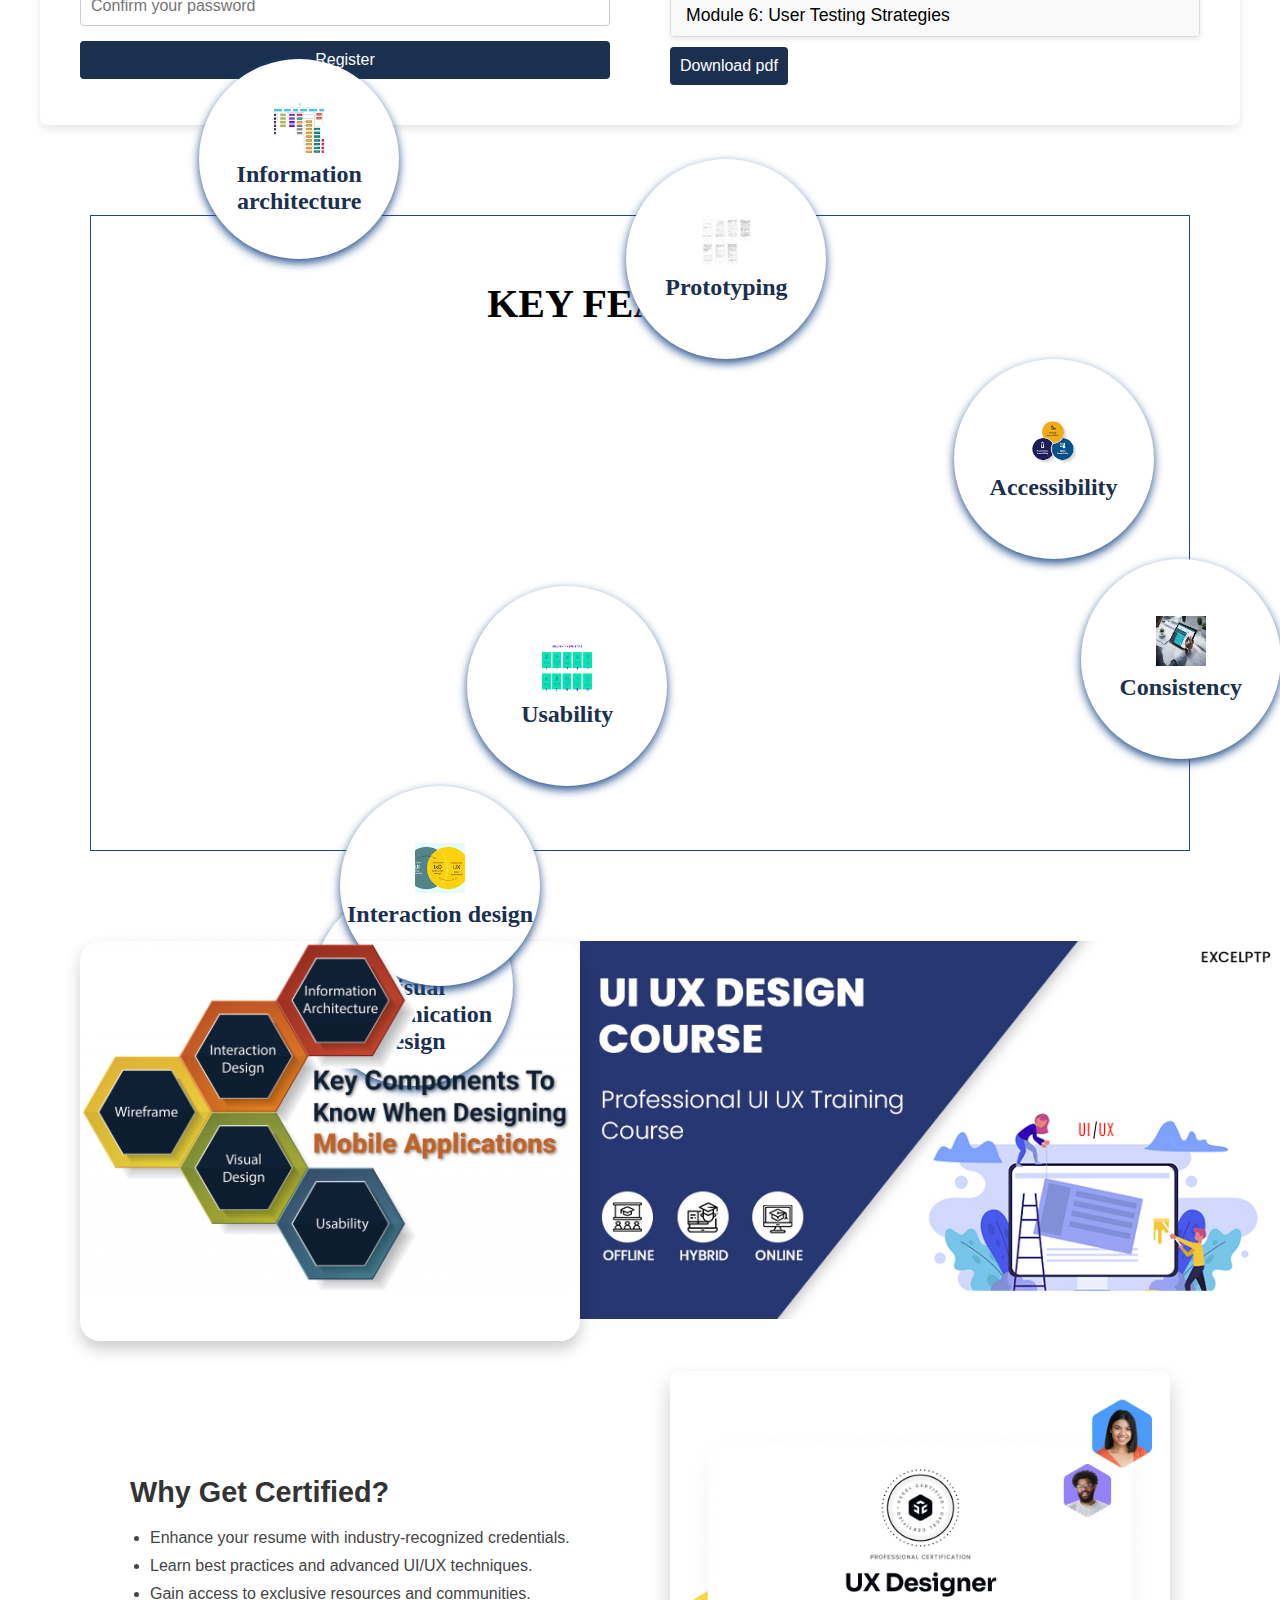
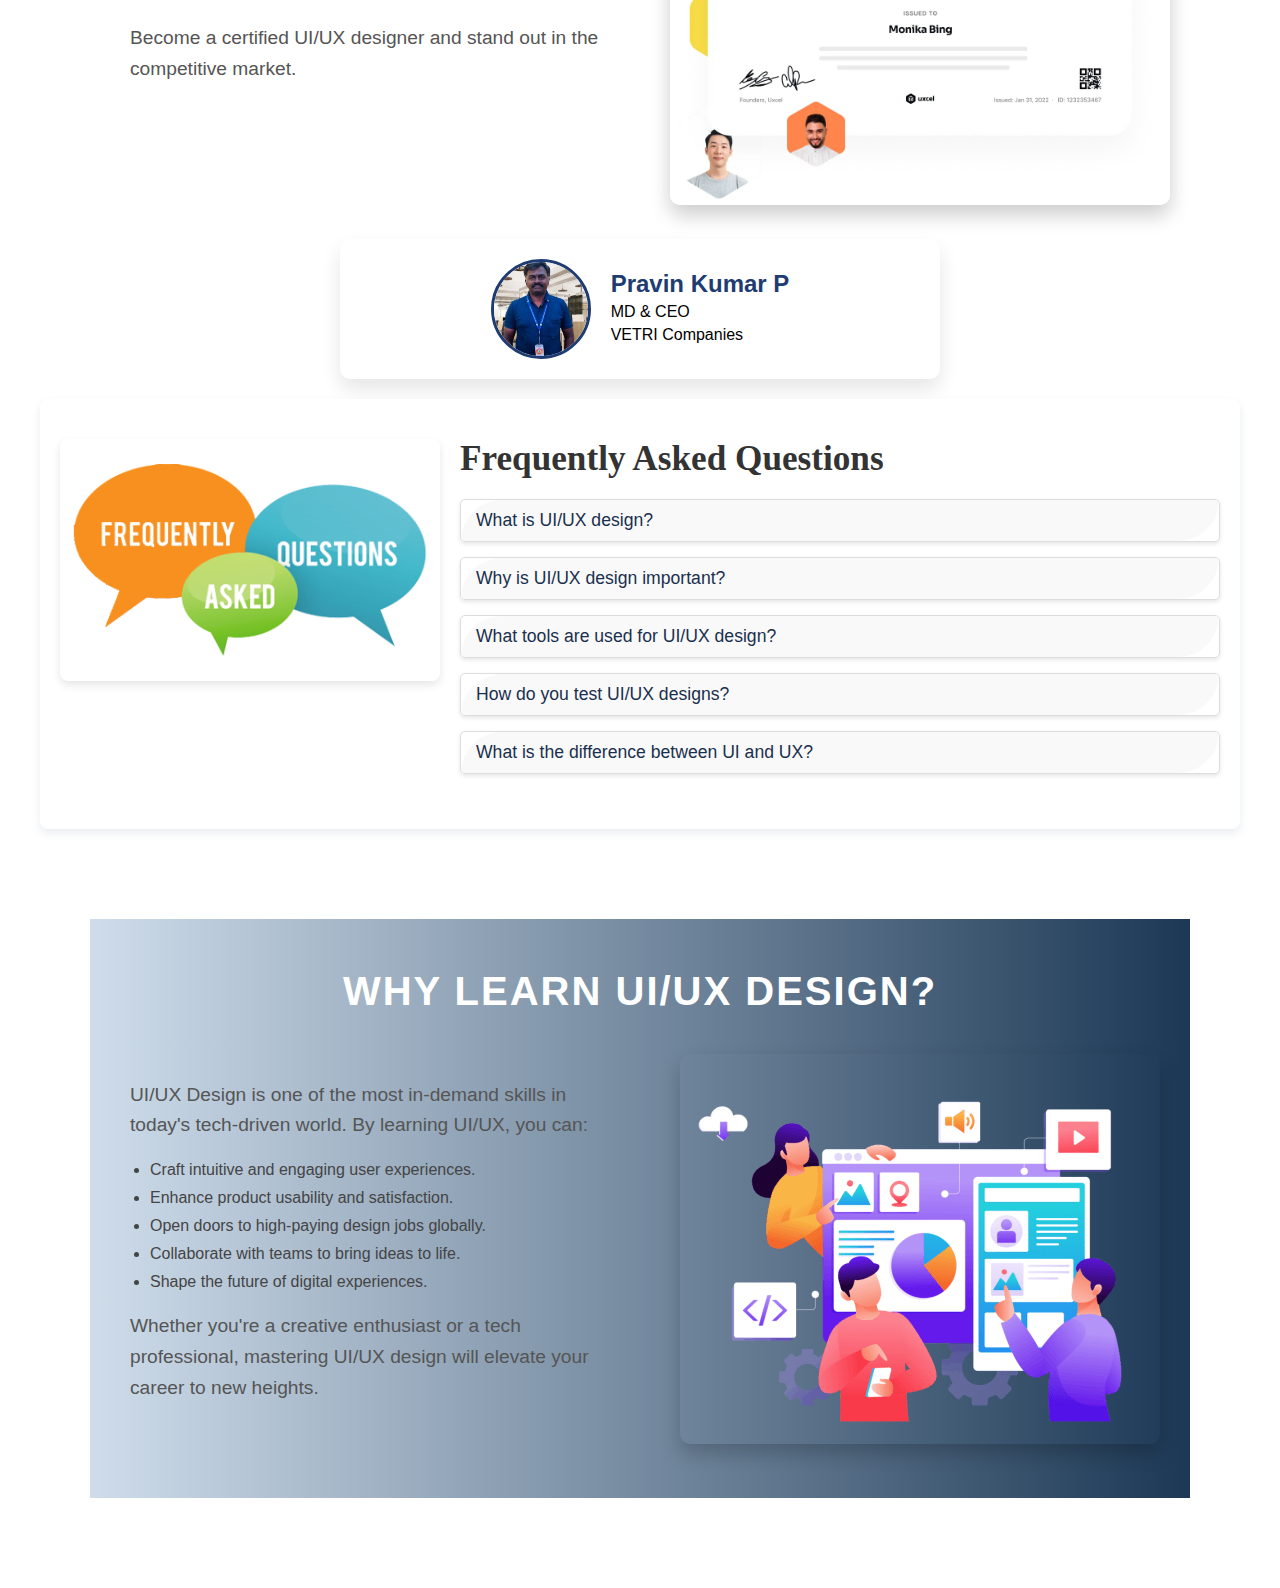
<file: ux.html>
<!DOCTYPE html>
<html lang="en">

<head>
  <meta charset="UTF-8">
  <meta name="viewport" content="width=device-width, initial-scale=1.0">
  <link rel="stylesheet" href="css/ux.css">
  <title>UI/UX Designing</title>
</head>

<body>
  <div class="banner">
    <div class="image-container">
      <img src="images/ux.jpg" alt="Banner Image">
      <div class="content">
        <h1>Transform Your Creativity Into Masterful UI/UX Designs</h1>
        <p>Join a hands-on journey to master the art of designing intuitive and engaging digital
          experiences.</p>
      </div>
    </div>
  </div>
  <!-- navbar - section  start-->
  <nav class="navbar">
    <ul class="nav-links">
      <li><a href="#about">About </a></li>
      <li><a href="#skills">Skills You'll Learn</a></li>
      <li><a href="#Technical">Technical Modules</a></li>
      <li><a href="#digital-marketing-features">Key Features</a></li>
      <li><a href="#certification">Certification</a></li>
      <li><a href="#learn">Why Learn</a></li>
    </ul>
  </nav>

  <!-- navbar - section  end-->
  <!--about section start  -->
  <section class="about-section" id="about">
    <div class="about-content">
      <h1 class="headline">Transform Your Creativity Into Masterful UI/UX Designs</h1>
      <p class="subheading">Join a hands-on journey to master the art of designing intuitive and engaging digital
        experiences.</p>
      <div class="features">
        <div class="feature-item">
          <h3>Design Thinking</h3>
          <p>Learn the foundation of user-centered design processes to solve real-world problems.</p>
        </div>
        <div class="feature-item">
          <h3>Interactive Prototyping</h3>
          <p>Bring your ideas to life using industry-leading tools like Figma and Adobe XD.</p>
        </div>
        <div class="feature-item">
          <h3>User Testing</h3>
          <p>Understand user behavior and improve designs with hands-on usability testing.</p>
        </div>
      </div>
    </div>
  </section>

  <!-- about section end -->
  <!-- skills section start -->
  <section class="skills-section" id="skills">
    <div class="text-content">
      <h2>UI/UX Designing Skills You Will Learn</h2>
      <ul>
        <li><span class="icon">🎨</span> Creative Thinking</li>
        <li><span class="icon">🖌️</span> Visual Design</li>
        <li><span class="icon">📱</span> Responsive Design</li>
        <li><span class="icon">⚙️</span> Prototyping</li>
      </ul>
      <div class="card-content1">
        <h2>Join Us Today!</h2>
        <p>Take the first step toward your future. Apply now and explore the opportunities waiting for you.</p>
        <button class="apply-btn">Apply Now</button>
      </div>
    </div>
    <div class="image-content">
      <div class="image-wrapper">
        <img src="images/skil ux1.avif" alt="Creative Animation 1" class="slide-up" id="illustration-img">
      </div>
    </div>
    <div class="image-wrapper">
      <img src="images/skil ux.png" alt="Creative Animation 2" class="slide-up" id="illustration-img"
        style="width: 100%">
    </div>

  </section>
  <script src="script.js"></script>

  <!-- skills section end -->
  <!-- modules section start-->

  <div class="container" id="Technical">

    <div class="column form-column">
      <h2>Registration Form</h2>
      <form action="#" method="POST">
        <label for="name">Name:</label>
        <input type="text" id="name" name="name" placeholder="Enter your name" required>

        <label for="email">Email:</label>
        <input type="email" id="email" name="email" placeholder="Enter your email" required>

        <label for="password">Password:</label>
        <input type="password" id="password" name="password" placeholder="Enter your password" required>

        <label for="confirm-password">Confirm Password:</label>
        <input type="password" id="confirm-password" name="confirm-password" placeholder="Confirm your password"
          required>

        <button type="submit">Register</button>
      </form>
    </div>


    <div class="column modules-column">
      <h2>Modules</h2>
      <div class="accordion">
        <div class="accordion-item">
          <button class="accordion-header">Module 1: Introduction to UI/UX</button>
          <div class="accordion-content">
            <p>1.Learn the basics of UI/UX </p>
            <p>2.design including its importance </p>
            <p> 3.best practices.</p>
          </div>
        </div>
        <div class="accordion-item">
          <button class="accordion-header">Module 2: Wireframing Basics</button>
          <div class="accordion-content">
            <p>1.Understand wireframing techniques </p>
            <p>2.tools to create basic layouts.</p>
          </div>
        </div>
        <div class="accordion-item">
          <button class="accordion-header">Module 3: Visual Design Principles</button>
          <div class="accordion-content">
            <p>1.Master typography, color theory</p>
            <p>2.spacing for effective visual design.</p>
          </div>
        </div>
        <div class="accordion-item">
          <button class="accordion-header">Module 4: Prototyping Tools</button>
          <div class="accordion-content">
            <p>1.Explore tools like Figma </p>
            <p>2. Adobe XD</p>
            <p>3.Sketch for creating prototypes.</p>
          </div>
        </div>
        <div class="accordion-item">
          <button class="accordion-header">Module 5: Responsive Design Techniques</button>
          <div class="accordion-content">
            <p>Learn how to design for multiple screen sizes using responsive techniques.</p>
          </div>
        </div>
        <div class="accordion-item">
          <button class="accordion-header">Module 6: User Testing Strategies</button>
          <div class="accordion-content">
            <p>1.Understand how to test designs with users </p>
            <p>2.gather valuable feedback.</p>
          </div>
        </div>
        <button type="submit" class="btn">Download pdf</button>
      </div>
    </div>
  </div>
  <script src="script.js"></script>


  <!-- modules section end -->


  <!-- key section start -->
  <section id="digital-marketing-features" class="features-diagram" >
    <h2>KEY FEATURES </h2>
    <div class="diagram-container">
      <div class="feature feature-seo">
        <img src="images/inf.png" alt="SEO Icon">
        <p>Information architecture</p>
      </div>
      <div class="feature feature-social">
        <img src="images/pro.jpg" alt="Social Media Icon">
        <p>Prototyping</p>
      </div>
      <div class="feature feature-content">
        <img src="images/acce.png" alt="Content Marketing Icon">
        <p>Accessibility</p>
      </div>
      <div class="feature feature-email">
        <img src="images/consi.jpg" alt="Email Marketing Icon">
        <p>Consistency</p>
      </div>
      <div class="feature feature-ppc">
        <img src="images/vis.jpg" alt="PPC Icon">
        <p>Visual communication design</p>
      </div>
      <div class="feature feature-analytics">
        <img src="images/inter.png" alt="Analytics Icon">
        <p>Interaction design</p>
      </div>
      <div class="feature feature-mobile">
        <img src="images/usa.png" alt="Mobile Marketing Icon">
        <p>Usability</p>
      </div>
    </div>
  </section>

  <div class="row">
    <div class="image-container1">

      <img src="images/key.png" alt="Sample Image">
      <div class="content1">
        <h2 style="color: white;">KEY FEATURES OF UI/UX DESIGN</h2>
        <p>Some key features of UI/UX design include:</p>
      </div>

    </div>
    <div class="col">
      <img src="images/key ad.jpg" alt="Sample Image">
    </div>
  </div>
  <script src="app.js"></script>
  <!-- key section end  -->
<!--certification section start -->
<section class="certification-section" id="certification">
 

  <div class="certification-content">

    <div class="content-left">
      <h2>Why Get Certified?</h2>
      <ul>
        <li>Enhance your resume with industry-recognized credentials.</li>
        <li>Learn best practices and advanced UI/UX techniques.</li>
        <li>Gain access to exclusive resources and communities.</li>
      </ul>
      <p>Become a certified UI/UX designer and stand out in the competitive market.</p>
    </div>


    <div class="content-right">
      <img src="images/certificate.webp" alt="Certificate Preview" class="certificate-img" />
    </div>
  </div>

  <div class="founder-card">
    <img src="images/t1" class="founder-img" />
    <div class="founder-details">
      <h3>Pravin Kumar P
        </h3>
      <p> MD & CEO</p>
      <p>VETRI Companies</p>
    </div>
  </div>
</section>

<!--  certification section end-->
  <!-- faq section start -->
  
    <section class="faq-section">
      <div class="faq-container">
        <!-- Left Column: Image -->
        <div class="faq-image">
          <img src="images/faq.png" alt="FAQ Illustration">
        </div>
        
        <!-- Right Column: FAQs -->
        <div class="faq-content">
          <h2>Frequently Asked Questions</h2>
          <div class="faq-item">
            <button class="faq-question">What is UI/UX design?</button>
            <div class="faq-answer">
              <p>UI/UX design focuses on the user experience and interface of digital products, ensuring they are user-friendly and visually appealing.</p>
            </div>
          </div>
          <div class="faq-item">
            <button class="faq-question">Why is UI/UX design important?</button>
            <div class="faq-answer">
              <p>Good UI/UX design enhances user satisfaction, improves usability, and increases user engagement with the product.</p>
            </div>
          </div>
          <div class="faq-item">
            <button class="faq-question">What tools are used for UI/UX design?</button>
            <div class="faq-answer">
              <p>Common tools include Figma, Adobe XD, Sketch, and InVision for designing and prototyping interfaces.</p>
            </div>
          </div>
          <div class="faq-item">
            <button class="faq-question">How do you test UI/UX designs?</button>
            <div class="faq-answer">
              <p>User testing, feedback sessions, and usability testing are used to validate designs and improve the user experience.</p>
            </div>
          </div>
          <div class="faq-item">
            <button class="faq-question">What is the difference between UI and UX?</button>
            <div class="faq-answer">
              <p>UI (User Interface) focuses on the look and feel of a product, while UX (User Experience) focuses on the overall user journey and functionality.</p>
            </div>
          </div>
        </div>
      </div>
    </section>
    <script src="script1.js"></script>
  
   <!-- faq section end -->
<!-- why learn start -->

<section class="why-learn-section" id="learn">
  <h2 class="section-title">Why Learn UI/UX Design?</h2>
  <div class="why-learn-content">
    <div class="content-left">
      <p>UI/UX Design is one of the most in-demand skills in today's tech-driven world. By learning UI/UX, you can:</p>
      <ul>
        <li>Craft intuitive and engaging user experiences.</li>
        <li>Enhance product usability and satisfaction.</li>
        <li>Open doors to high-paying design jobs globally.</li>
        <li>Collaborate with teams to bring ideas to life.</li>
        <li>Shape the future of digital experiences.</li>
      </ul>
      <p>Whether you're a creative enthusiast or a tech professional, mastering UI/UX design will elevate your career to new heights.</p>
    </div>

    <div class="content-right">
      <img src="images/learn.webp"  class="illustration-img" />
    </div>
  </div>
</section>

 <!-- why learn end -->


</body>

</html>
</file>
<file: css/ux.css>
* {
    margin: 0;
    padding: 0;
    box-sizing: border-box;
}
.banner {
    position: relative;
    width: 100%;
    height: 120vh;
    overflow: hidden;
  }
  
  .image-container {
    position: relative;
    width: 100%;
    height:70%;
    display: flex;
    align-items: center;
    justify-content: center;
    overflow: hidden;
  }
  
  .image-container img {
    width: 100%;
    height: 100%;
    object-fit: cover;
    transition: filter 0.5s ease;
  }
  
  .image-container:hover img {
    filter: blur(15px);
  }
  
  .content {
    position: absolute;
    color:white;
    text-align: center;
    animation: slideIn 1s ease-in-out;
    opacity: 0;
    transform: translateY(100%);
    transition: opacity 0.5s ease, transform 0.5s ease;
  }
  
  .image-container:hover .content {
    opacity: 1;
    transform: translateY(0);
  }
  
  @keyframes slideIn {
    from {
      transform: translateY(100%);
      opacity: 0;
    }
    to {
      transform: translateY(0);
      opacity: 1;
    }
  }

  /* Navbar styling */
.navbar {
  display: flex;
  justify-content: space-between;
  align-items: center;
  padding: 10px 20px;
  background: linear-gradient(90deg,#1a304e, #bae7f3);
  color: white;
  position: sticky;
  top: 0;
  font-size: 23px;
  z-index: 1000;
  box-shadow: 0 4px 6px rgba(0, 0, 0, 0.1);
  transition: background-color 0.3s ease;
  margin: -230px 100px 100px 100px;
  
}

.nav-links {
  display: flex;
  list-style: none;
  gap: 20px;
}

.nav-links li {
  position: relative;
}

.nav-links li a {
  text-decoration: none;
  color: white;
  font-weight: 500;
  position: relative;
  transition: 0.3s ease-in-out;
}

.nav-links li a::after {
  content: "";
  position: absolute;
  left: 0;
  bottom: -5px;
  width: 0;
  height: 2px;
  background: white;
  transition: width 0.3s ease;
}

.nav-links li a:hover {
  color:black;
}

.nav-links li a:hover::after {
  width: 100%;
}


.navbar.scrolled {
  background: #0056b3;
}


.hamburger {
  display: none;
  font-size: 24px;
  color: white;
}

/* about section */
   
.about-section {
  padding: 50px 20px;
  background: linear-gradient(135deg, #64b1c9, #1c3b66);
  color: white;
  text-align: center;
  overflow: hidden;
  margin: 90px;
}

.headline {
  font-size: 2.5rem;
  font-weight: 700;
  margin-bottom: 20px;
  letter-spacing: 2px;
  animation: fadeIn 1s ease-in-out;
}

.subheading {
  font-size: 1.2rem;
  margin-bottom: 40px;
  line-height: 1.6;
  animation: slideIn 1s ease-in-out;
}

.features {
  display: flex;
  flex-wrap: wrap;
  justify-content: center;
  gap: 20px;
}

.feature-item {
  background: rgba(255, 255, 255, 0.1);
  border-radius: 10px;
  padding: 20px;
  width: 250px;
  box-shadow: 0 4px 6px rgba(0, 0, 0, 0.1);
  animation: zoomIn 0.8s ease-in-out;
  transition: transform 0.3s ease, background-color 0.3s ease;
}

.feature-item h3 {
  font-size: 1.5rem;
  margin-bottom: 10px;
}

.feature-item p {
  font-size: 1rem;
  line-height: 1.4;
}

.feature-item:hover {
  transform: translateY(-10px) scale(1.05);
  background: rgba(255, 255, 255, 0.2);
}

/* Animations */
@keyframes fadeIn {
  0% {
    opacity: 0;
  }
  100% {
    opacity: 1;
  }
}

@keyframes slideIn {
  0% {
    opacity: 0;
    transform: translateY(20px);
  }
  100% {
    opacity: 1;
    transform: translateY(0);
  }
}

@keyframes zoomIn {
  0% {
    opacity: 0;
    transform: scale(0.8);
  }
  100% {
    opacity: 1;
    transform: scale(1);
  }
}
/* skills section */

.apply-card {
  position: relative;
  width: 350px;
  padding: 20px;
  background: linear-gradient(90deg, #440d80, #b6ccf1);
  border-radius: 15px;
  box-shadow: 0 8px 15px rgba(0, 0, 0, 0.2);
  overflow: hidden;
  color: white;
  text-align: center;
  transition: transform 0.3s ease, box-shadow 0.3s ease;
}

.apply-card:hover {
  transform: scale(1.05);
  box-shadow: 0 12px 25px rgba(0, 0, 0, 0.3);
}
.card-content1{
  border: 1px solid #1a304e;
  background: linear-gradient(90deg, #213c61, #757a83);
  text-align: center;
  padding:10px 0 10px 10px;
  border-radius: 100px 1px;
}

.card-content1 h2 {
  font-size: 1.8rem;
  margin-bottom: 10px;
  color: darkorange;
}

.card-content1 p {
  font-size: 1rem;
  margin-bottom: 20px;
  line-height: 1.5;
  color: white;
}

.apply-btn {
  padding: 10px 20px;
  font-size: 1rem;
  font-weight: bold;
  color: #2575fc;
  background: white;
  border: none;
  border-radius: 25px;
  cursor: pointer;
  box-shadow: 0 5px 10px rgba(0, 0, 0, 0.2);
  transition: background 0.3s ease, transform 0.2s ease;
}

.apply-btn:hover {
  background: #f0f0f0;
  transform: translateY(-3px);
}

.apply-btn:active {
  transform: translateY(1px);
  box-shadow: 0 2px 5px rgba(0, 0, 0, 0.2);
}







h2 {
  font-size: 2.2rem;
  color: #333;
  margin-bottom: 20px;
}

.skills-section {
  display: flex;
  flex-wrap: wrap;
  justify-content: center;
  align-items: flex-start;
  padding: 40px 20px;
  max-width: 1200px;
  margin: 0 auto;
  gap: 20px;
}

.text-content {
  flex: 1;
  max-width: 40%;
  min-width: 300px;
}

.text-content ul {
  list-style: none;
  padding: 0;
}

.text-content li {
  font-size: 1.2rem;
  margin-bottom: 15px;
  display: flex;
  align-items: center;
}

.text-content .icon {
  font-size: 1.5rem;
  margin-right: 10px;
  color: #555;
}

.image-content {
  flex: 1;
  max-width: 50%;
  min-width: 300px;
  display: flex;
  flex-direction: column;
  gap: 20px;
}

.image-wrapper {
  overflow: hidden;
  position: relative;
  height: auto;
  
}

.image-content img {
  width: 100%;
  height: auto;
  opacity: 0;
  transform: translateY(50px);
  transition: opacity 0.7s ease, transform 0.7s ease;
}

.image-content img.visible {
  opacity: 1;
  transform: translateY(0);
}
#illustration-img {
  max-width: 100%;
  border-radius: 10px;
  box-shadow: 0 10px 20px rgba(0, 0, 0, 0.2);
  animation: float 3s ease-in-out infinite;
}

/* Animations */
@keyframes fadeInTitle {
  0% {
    opacity: 0;
    transform: translateY(-20px);
  }
  100% {
    opacity: 1;
    transform: translateY(0);
  }
}

@keyframes float {
  0% {
    transform: translateY(0);
  }
  50% {
    transform: translateY(-10px);
  }
  100% {
    transform: translateY(0);
  }
}
/* modules section */
h2 {
  margin-bottom: 20px;
}

.container {
  display: flex;
  flex-wrap: wrap;
  gap: 20px;
  max-width: 1200px;
  margin: 0 auto;
  padding: 20px;
  background-color: #fff;
  border-radius: 8px;
  box-shadow: 0 4px 8px rgba(0, 0, 0, 0.1);
}

.column {
  flex: 1;
  min-width: 300px;
  padding: 20px;
  box-sizing: border-box;
}

/* Form Column */
.form-column form {
  display: flex;
  flex-direction: column;
}

form label {
  margin-bottom: 5px;
  font-weight: bold;
}

form input {
  margin-bottom: 15px;
  padding: 10px;
  font-size: 1rem;
  border: 1px solid #ccc;
  border-radius: 4px;
}

form button {
  padding: 10px;
  font-size: 1rem;
  color: #fff;
  background-color: #1a304e;
  border: none;
  border-radius: 4px;
  cursor: pointer;
}

form button:hover {
  background-color:#1a304e;
}
.btn {
  padding: 10px;
  font-size: 1rem;
  color: #fff;
  background-color: #1a304e;
  border: none;
  border-radius: 4px;
  cursor: pointer;
}
.btn :hover{
  background-color:#1a304e;
}

/* Accordion Column */
.accordion-item {
  border: 1px solid #ddd;
  border-radius: 4px;
  margin-bottom: 10px;
  overflow: hidden;
  box-shadow: 0 2px 4px rgba(0, 0, 0, 0.1);
}

.accordion-header {
  width: 100%;
  text-align: left;
  background-color: #f9f9f9;
  padding: 10px 15px;
  cursor: pointer;
  border: none;
  font-size: 1.1rem;
}

.accordion-header:hover {
  background-color: #1a304e;
  color: #fff;
}

.accordion-content {
  padding: 15px;
  display: none;
  background-color: #fff;
  font-size: 0.95rem;
  color:black;
}
/* key section */

.features-diagram {
  text-align: center;
  padding: 4rem 2rem;
  margin: 90px;
  color: black;
  border: 1px solid #1c4886;
}

.features-diagram h2 {
  font-size: 2.5rem;
  margin-bottom: 2rem;
  color: black;
}

/* Diagram Layout */
.diagram-container {
  position: relative;
  width: 100%;
  margin: 0 auto; 
  display: flex;
  justify-content: center;
  align-items: center;
  flex-wrap: wrap;
  gap: 1.7rem;
  
}

/* Individual Feature Styling */
.feature {
  position: relative;
  width: 200px;
  height: 200px;
  border-radius: 50%;
  background-color: white;
  display: flex;
  justify-content: center;
  align-items: center;
  flex-direction: column;
  text-align: center;
  box-shadow: 0 4px 10px #27528d;
  transition: transform 0.3s ease, box-shadow 0.3s ease;
}
.feature:hover {
  transform: scale(1.1);
  box-shadow: 0 6px 15px rgba(0, 0, 0, 0.3);
}

/* Feature Icons */
.feature img {
  width: 50px;
  height: 50px;
  margin-bottom: 0.5rem;
}

/* Feature Text */
.feature p {
  font-size: 1.5rem;
  color:#1a304e;
  font-weight: bold;
}

/* Positioning Features in a Circle */
.feature-seo { transform: translate(0, -300px); }
.feature-social { transform: translate(200px, -200px); }
.feature-content { transform: translate(300px, 0); }
.feature-email { transform: translate(200px, 200px); }
.feature-ppc { transform: translate(0, 300px); }
.feature-analytics { transform: translate(-200px, 200px); }
.feature-mobile { transform: translate(-300px, 0); }

/* Animations */
@keyframes float {
  0%, 100% {
      transform: translateY(0);
  }
  50% {
      transform: translateY(-10px);
  }
}

.feature {
  animation: float 3s infinite ease-in-out;
}


/* styles.css */

.image-container1 {
  position: relative;
  width: 500px;
  height: 400px;
  overflow: hidden;
  border-radius: 20px;
  box-shadow: 0 8px 15px rgba(0, 0, 0, 0.2);
  cursor: pointer;
  margin-left: 80px;
}

.image-container1 img {
  width: 100%;
  object-fit: cover;
  transition: transform 0.5s ease;

}
.row{
display: flex;
flex-wrap: wrap;
margin-top: 50px;
}
.col{
  width: 700px;
}
.col img{
  width: 100%;
  object-fit: cover;
  transition: transform 0.5s ease;
}
.col img:hover{
  transform: scale(1.1);
}

.image-container1:hover img {
  transform: scale(1.1);
  filter: blur(3px); 
}

.content1 {
  position: absolute;
  bottom: -100%;
  left: 0;
  right: 0;
  background: rgba(0, 0, 0, 0.7);
  color: white;
  text-align: center;
  padding: 20px;
  transition: bottom 0.5s ease;
}

.image-container1:hover .content1 {
  bottom: 0;
}

.content1 h2 {
  font-size: 1.8rem;
  margin: 0 0 10px;
}

.content1 p {
  font-size: 1rem;
  margin: 0;
}
/* certification */

.certification-section {
  font-family: 'Arial', sans-serif;
  padding: 20px;
  color: #333;

margin:10px 90px 0 90px ;
}
.banner {
  text-align: center;
  padding: 20px;
  color: white;
  border-radius: 10px;
  margin-bottom: 30px;
}

.banner-title {
  font-size: 2.5rem;
  margin: 0;
}

.banner-subtitle {
  font-size: 1.2rem;
  margin: 10px 0 0;
}
.certification-content {
  display: flex;
  flex-wrap: wrap;
  gap: 20px;
  align-items: center;
  justify-content: space-between;
}

.content-left {
  flex: 1;
  min-width: 300px;
}

.content-left h2 {
  font-size: 1.8rem;
  margin-bottom: 15px;
}

.content-left ul {
  list-style: disc;
  padding-left: 20px;
  margin-bottom: 20px;
}

.content-left ul li {
  margin-bottom: 10px;
}

.content-right {
  flex: 1;
  min-width: 300px;
  text-align: center;
}

.certificate-img {
  max-width: 100%;
  border: 5px solid #fff;
  border-radius: 10px;
  box-shadow: 0 10px 20px rgba(0, 0, 0, 0.2);
  transition: transform 0.3s ease;
}

.certificate-img:hover {
  transform: scale(1.05);
}


.founder-card {
  display: flex;
  align-items: center;
  justify-content: center;
  gap: 20px;
  background: white;
  border-radius: 10px;
  padding: 20px;
  box-shadow: 0 10px 20px rgba(0, 0, 0, 0.1);
  margin: 30px auto 0;
  max-width: 600px;
}

.founder-img {
  width: 100px;
  height: 100px;
  border-radius: 50%;
  object-fit: cover;
  border: 3px solid #1e3c72;
  transition: transform 0.3s ease;
}

.founder-img:hover {
  transform: scale(1.1);
}

.founder-details h3 {
  margin: 0;
  font-size: 1.5rem;
  color: #1e3c72;
}

.founder-details p {
  margin: 5px 0;
  color:black;
}

/* faq section */


h2 {
  margin-bottom: 20px;
  color: #333;
}

.faq-section {
  padding: 40px 20px;
  background-color: #fff;
  max-width: 1200px;
  margin: 0 auto;
  box-shadow: 0 4px 8px rgba(39, 77, 126, 0.1);
  border-radius: 8px;
}

.faq-container {
  display: flex;
  flex-wrap: wrap;
  gap: 20px;
}

.faq-image {
  flex: 1;
  min-width: 300px;
  text-align: center;
}

.faq-image img {
  max-width: 100%;
  border-radius: 8px;
  box-shadow: 0 4px 8px rgba(0, 0, 0, 0.1);
  animation: float 3s ease-in-out infinite;
}

@keyframes float {
  0% {
    transform: translateY(0);
  }
  50% {
    transform: translateY(-10px);
  }
  100% {
    transform: translateY(0);
  }
}

.faq-content {
  flex: 2;
  min-width: 300px;
  
}

.faq-item {
  margin-bottom: 15px;
  border: 1px solid #ddd;
  border-radius: 5px;
  overflow: hidden;
  box-shadow: 0 2px 4px rgba(0, 0, 0, 0.1);
}

.faq-question {
  width: 100%;
  background-color: #f9f9f9;
  padding: 10px 15px;
  text-align: left;
  font-size: 1.1rem;
  border-radius: 100px 0;
  border: none;
  cursor: pointer;
  color: #1a304e;

}

.faq-question:hover {
  background-color: #1a304e;
  color: #fff;
}

.faq-answer {
  display: none;
  padding: 15px;
  background-color: #fff;
  font-size: 1rem;
  color: black;
}

/* Responsive Design */
@media (max-width: 768px) {
  .faq-container {
    flex-direction: column;
  }
}

/* why learn */

.why-learn-section {
  background: linear-gradient(to right, #cfddeb, #1c3855);
  color: #333;
  text-align: center;
  padding: 50px 20px;
  font-family: 'Arial', sans-serif;
  margin: 90px;
}

.section-title {
  font-size: 2.5rem;
  margin-bottom: 40px;
  text-transform: uppercase;
  letter-spacing: 2px;
  color:white;
  position: relative;
  animation: fadeInTitle 1.5s ease-in-out;
}

.why-learn-content {
  display: flex;
  flex-wrap: wrap;
  align-items: center;
  gap: 20px;
}

.content-left {
  flex: 1;
  min-width: 300px;
  text-align: left;
  padding: 20px;
}

.content-left ul {
  list-style: disc;
  padding-left: 20px;
  margin-top: 20px;
}

.content-left ul li {
  margin-bottom: 10px;
  color: #444;
  font-weight: 500;
}

.content-left p {
  font-size: 1.2rem;
  margin-bottom: 20px;
  line-height: 1.6;
  color: #555;
}


.content-right {
  flex: 1;
  min-width: 300px;
  text-align: center;
}

.illustration-img {
  max-width: 100%;
  border-radius: 10px;
  box-shadow: 0 10px 20px rgba(0, 0, 0, 0.2);
  animation: float 3s ease-in-out infinite;
}

/* Animations */
@keyframes fadeInTitle {
  0% {
    opacity: 0;
    transform: translateY(-20px);
  }
  100% {
    opacity: 1;
    transform: translateY(0);
  }
}

@keyframes float {
  0% {
    transform: translateY(0);
  }
  50% {
    transform: translateY(-10px);
  }
  100% {
    transform: translateY(0);
  }
}
</file>
<file: css/python.css>
/* styles.css */
body {
    font-family: Arial, sans-serif;
    margin: 0;
    padding: 0;
}

.hero {
    background-color: #003366;
    color: white;
    text-align: center;
    padding: 50px 20px;
    height: 350px;
}

.hero-content {
    display: flex;
    flex-wrap: wrap;
    justify-content: space-between;
    align-items: center;
    max-width: 1200px;
    margin: 0 auto;
}

.text {
    flex: 1;
    margin-right: 20px;
    text-align: left;
}

.text h1 {
    font-size: 2.5rem;
    margin-bottom: 20px;
}

.text p {
    font-size: 1.2rem;
    margin-bottom: 20px;
}

.highlights {
    margin-bottom: 20px;
}

.highlights span {
    display: inline-block;
    margin: 0 10px;
    padding: 5px 10px;
    background-color: orange;
    color: white;
    border-radius: 5px;
}

.btn-primary {
    display: inline-block;
    padding: 10px 20px;
    background-color: #00cc66;
    color: white;
    text-decoration: none;
    border-radius: 5px;
}

.image {
    flex: 1;
}

.image img {
    height: 300px;
}

.features {
    display: flex;
    justify-content: space-around;
    background-color: #f4f4f4;
    padding: 20px 0;
    text-align: center;
    margin:-50px 90px 10px 90px;

}

.feature {
    width: 20%;
}

.feature i {
font-size: 50px;
color: #003366;
}

.feature p {
    font-size: 1rem;
    font-weight: bold;
}
/* course section */
/* styles.css */

.highlights-section {
    display: flex;
    justify-content: space-between;
    padding: 40px;
    gap: 20px;
}

.highlights-content {
    flex: 3;
}

.highlights-content h2 {
    font-size: 24px;
    margin-bottom: 20px;
}

.highlights-grid {
    display: grid;
    grid-template-columns: repeat(2, 1fr);
    gap: 20px;
}

.highlight-item {
    background: white;
    padding: 20px;
    border-radius: 10px;
    box-shadow: 0 2px 4px rgba(0, 0, 0, 0.1);
    text-align: center;
    animation: float 3s ease-in-out infinite;
}

.highlight-item i{
    font-size: 60px;
    color: #003366;
}
.highlight-item:hover{
    background: #f1f4f7;
}

/* Animations */
@keyframes fadeInTitle {
  0% {
    opacity: 0;
    transform: translateY(-20px);
  }
  100% {
    opacity: 1;
    transform: translateY(0);
  }
}

@keyframes float {
  0% {
    transform: translateY(0);
  }
  50% {
    transform: translateY(-10px);
  }
  100% {
    transform: translateY(0);
  }
}


.highlight-item h3 {
    font-size: 18px;
    margin-bottom: 10px;
}

.highlight-item p {
    color: #555;
}

.form-section {
    flex: 1.5;
}

.form-card {
    background: #ffffff;
    padding: 20px;
    border-radius: 10px;
    box-shadow: 0 2px 4px rgba(0, 0, 0, 0.1);
}

.form-card h3 {
    background: orange;
    color: white;
    padding: 10px;
    text-align: center;
    border-radius: 10px 10px 0 0;
}

form {
    display: flex;
    flex-direction: column;
    gap: 15px;
    margin-top: 15px;
}

input, select {
    padding: 10px;
    border: 1px solid #ccc;
    border-radius: 5px;
    width: 100%;
}

.phone-input {
    display: flex;
    gap: 5px;
}

.phone-input span {
    background: #f4f4f4;
    padding: 10px;
    border: 1px solid #ccc;
    border-radius: 5px 0 0 5px;
}

.phone-input input {
    border-radius: 0 5px 5px 0;
}

.checkbox-container {
    display: flex;
    gap: 10px;
    align-items: center;
}

.checkbox-container label {
    font-size: 12px;
    color: #555;
}

.checkbox-container a {
    color: blue;
    text-decoration: none;
}

.btn-proceed {
    padding: 10px;
    background:#003366;
    color: white;
    border: none;
    border-radius: 5px;
    cursor: pointer;
    font-size: 16px;
}

.btn-proceed:hover {
    background: #009944;
}
/* section */
/* styles.css */


.header {
    background-color:#003366;
    padding: 10px 20px;
    border-bottom: 1px solid #e0e0e0;
    display: flex;
    justify-content: space-between;
    align-items: center;
    margin-top: 10px; 
    position: fixed; 
    top:0;
    left: 0;
    width: 100%; 
}

nav ul {
    list-style: none;
    display: flex;
    gap: 20px;
    margin: 0;
    padding: 10px;
}

nav ul li a {
    text-decoration: none;
    color:white;
    font-weight: bold;
}


.course-overview {
    display: flex;
    justify-content: space-between;
    padding: 40px;
}

.overview-content {
    flex: 3;
}

.overview-content h2 {
    font-size: 24px;
    margin-bottom: 20px;
}

.overview-content p {
    margin-bottom: 20px;
    color: #555;
    line-height: 1.6;
}

.learning-format {
    flex: 1.5;
    background-color: #fff;
    padding: 20px;
    border-radius: 10px;
    box-shadow: 0 2px 4px rgba(0, 0, 0, 0.1);
}

.learning-format h3 {
    margin-bottom: 20px;
    font-size: 18px;
    border-bottom: 2px solid #ffa500;
    padding-bottom: 10px;
}

.learning-format ul {
    list-style: none;
    padding: 0;
    margin: 0;
}

.learning-format li {
    display: flex;
    align-items: center;
    gap: 15px;
    margin-bottom: 20px;
    transition: transform 0.3s ease;
}

.learning-format li:hover {
    transform: scale(1.05);
}

.learning-format li i {
    font-size: 50px;
    transition: transform 0.3s ease;
}

.learning-format li:hover i {
    transform: rotate(90deg);
}

.learning-format li h4 {
    margin: 0;
    font-size: 16px;
    color: #333;
}

.learning-format li p {
    margin: 0;
    font-size: 14px;
    color: #777;
}

/* ad section */


.fullstack-training {
    text-align: center;
    background: linear-gradient(to bottom, #0d1e4f, #062644);
    color: white;
    padding: 2rem 1rem;
}

.stats {
    display: flex;
    justify-content: center;
    gap: 2rem;
    margin-bottom: 2rem;
}

.stat {
    background: white;
    color: #062644;
    border-radius: 10px;
    padding: 1.5rem;
    text-align: center;
    box-shadow: 0 4px 10px rgba(0, 0, 0, 0.2);
    transition: transform 0.3s ease, box-shadow 0.3s ease;
}

.stat h2 {
    font-size: 2rem;
    margin-bottom: 0.5rem;
}

.stat p {
    font-size: 1rem;
    margin: 0;
}

.stat:hover {
    transform: scale(1.1);
    box-shadow: 0 8px 20px rgba(0, 0, 0, 0.3);
}

.content h1 {
    font-size: 1.8rem;
    margin-bottom: 1rem;
}

.content p {
    font-size: 1rem;
    line-height: 1.5;
    margin-bottom: 1.5rem;
    color: white;
}

.cta-button {
    background-color:#003366;
    color: white;
    text-decoration: none;
    padding: 0.8rem 1.5rem;
    border-radius: 25px;
    font-size: 1rem;
    transition: background-color 0.3s ease, transform 0.3s ease;
}

.cta-button:hover {
    background-color:#003366;
    transform: scale(1.05);
}
/* skills section */

.tools-section {
    text-align: center;
    padding: 4rem 2rem;
}

.tools-section h1 {
    font-size: 2.5rem;
    color: #222;
    margin-bottom: 1rem;
    text-transform: uppercase;
}

.subtitle {
    font-size: 1.2rem;
    margin-bottom: 3rem;
    color: #555;
}


.tools-container {
    display: grid;
    grid-template-columns: repeat(auto-fit, minmax(250px, 1fr));
    gap: 2rem;
    padding: 0 1rem;
}

/* Tool Card Styles */
.tool-card {
    background: #fff;
    border-radius: 10px;
    box-shadow: 0 6px 15px rgba(0, 0, 0, 0.1);
    text-align: center;
    padding: 2rem 1rem;
    transition: transform 0.3s ease, box-shadow 0.3s ease;
    overflow: hidden;
}

.tool-card:hover {
    transform: translateY(-10px);
    box-shadow: 0 12px 25px rgba(0, 0, 0, 0.2);
}

.tool-card .icon {
    width: 80px;
    height: 80px;
    margin: 0 auto 1.5rem;
    animation: float 3s ease-in-out infinite;
}

.tool-card .icon i {
    animation: spin 5s linear infinite;
    font-size: 60px;
}
.tool-card:hover{
    color: #003366;
}
.tool-card h3 {
    font-size: 1.5rem;
    margin: 1rem 0;
    color: #111;
}

.tool-card p {
    font-size: 1rem;
    color: #666;
}

/* Animations */
@keyframes spin {
    0% {
        transform: rotate(0deg);
    }
    100% {
        transform: rotate(360deg);
    }
}

@keyframes float {
    0%, 100% {
        transform: translateY(0);
    }
    50% {
        transform: translateY(-10px);
    }
}
/* modules section */

.syllabus-section {
    text-align: center;
    padding: 3rem 2rem;
    max-width: 900px;
    margin: 0 auto;
    background: #fff;
    border-radius: 10px;
    box-shadow: 0 6px 15px rgba(0, 0, 0, 0.1);
}

.syllabus-section h1 {
    font-size: 2.5rem;
    color: #333;
    margin-bottom: 1rem;
    text-transform: uppercase;
}

.subtitle {
    font-size: 1.2rem;
    margin-bottom: 2rem;
    color:black;
}

/* Accordion Styles */
.accordion {
    margin-top: 2rem;

}

.accordion-item {
    border: 1px solid #ddd;
    margin-bottom: 1rem;
    border-radius: 5px;
    overflow: hidden;
}

.accordion-header {
    background: #003366;
    padding:5px;
    display: flex;
    justify-content: space-between;
    align-items: center;
    cursor: pointer;
    font-size: 1.2rem;
    color: white;
}

.accordion-header:hover {
    background: #e9ecef;
    color:#003366;
}

.accordion-body {
    display: none;
    padding: 1rem;
    background:#c6d7e9;
    color:black;
    font-size:15px;
    text-align: left;
}

.accordion-body ul {
    list-style: disc;
    padding-left: 1.5rem;
}

.accordion-body ul li {
    margin: 0.5rem 0;
}

.toggle {
    font-size: 1.5rem;
    font-weight: bold;
    color:white;
    transition: transform 0.3s ease;
}


.accordion-item.active .toggle {
    transform: rotate(45deg);
    color: #003366;
}

.accordion-item.active .accordion-body {
    display: block;
}

/* Download Button */
.download-section {
    margin-top: 2rem;
}

.download-btn {
    display: inline-block;
    padding: 0.8rem 1.5rem;
    background: #003366;
    color: #fff;
    text-decoration: none;
    border-radius: 5px;
    font-size: 1rem;
    transition: background 0.3s ease;
}

.download-btn:hover {
    background: #0056b3;
}

/* key section  */

.highlights {
    text-align: center;
    padding: 2rem 1rem;
}

.highlights h1 {
    font-size: 1.8rem;
    margin-bottom: 2rem;
    color: #333;
}

.cards-container {
    display: grid;
    grid-template-columns: repeat(auto-fit, minmax(200px, 1fr));
    gap: 2rem;
    padding: 0 1rem;
}

.card {
    background: white;
    border: 1px solid #ddd;
    border-radius: 10px;
    padding: 1.5rem;
    text-align: center;
    box-shadow: 0 4px 8px rgba(0, 0, 0, 0.1);
    transition: transform 0.3s ease, box-shadow 0.3s ease;
}

.card:hover {
    transform: translateY(-10px);
    box-shadow: 0 8px 16px rgba(0, 0, 0, 0.2);
}

.icon-container {
    width: 60px;
    height: 60px;
    margin: 0 auto 1rem;
    position: relative;
}

.icon-container img {
    width: 100%;
    height: 100%;
    transition: transform 0.3s ease;
}
.icon-container img:hover{
    animation: rotateIcon 2s linear infinite;
}

.card:hover .icon-container img {
    transform: rotate(45deg);
}

p {
    font-size: 1rem;
    color:black;
}

/* Animation for Icons */
@keyframes rotateIcon {
    0% {
        transform: rotate(0deg);
    }
    100% {
        transform: rotate(360deg);
    }
}
/* faq section start */
  
  .faq-section {
    text-align: center;
  }
  .faq-sec{
    display: flex;
    flex-wrap: wrap;
  }
  .faq-header {
    margin-bottom: 20px;
    width: 50%;
  }
  
  .faq-section h1 {
    font-size: 24px;
    text-align: center;
    color: #222;
  }
  

  
  .faq-container {
    max-width: 800px;
    margin: 0 auto;
    text-align: left;
    width: 50%;
  }
  
  .faq-item {
    background-color: #fff;
    border: 1px solid #ddd;
    border-radius: 8px;
    margin-bottom: 10px;
    padding: 15px;
   
  }
  
  .faq-question {
    display: flex;
    justify-content: space-between;
    align-items: center;
    cursor: pointer;
  }
  
  .faq-question span {
    background-color:#003366;
    color: #fff;
    font-weight: bold;
    font-size: 18px;
    width: 40px;
    height: 40px;
    display: flex;
    justify-content: center;
    align-items: center;
    border-radius: 50%;
  }
  
  .faq-question p {
    font-size: 16px;
    color: #333;
    flex-grow: 1;
    margin-left: 10px;
  }
  
  .toggle-icon {
    font-size: 20px;
    font-weight: bold;
    color: #333;
  }
  
  .faq-answer {
    display: none;
    padding-top: 10px;
    font-size: 14px;
    color: #666;
  }
  /* certification */

.certification-section {
    padding: 20px;
    color: #333;
    
  margin:10px 90px 0 90px ;
  }
  .banner {
    text-align: center;
    padding: 20px;
    color: white;
    border-radius: 10px;
    margin-bottom: 30px;
  }
  
  .banner-title {
    font-size: 2.5rem;
    margin: 0;
  }
  
  .banner-subtitle {
    font-size: 1.2rem;
    margin: 10px 0 0;
  }
  .certification-content {
    display: flex;
    flex-wrap: wrap;
    gap: 20px;
    align-items: center;
    justify-content: space-between;
  }
  
  .content-left {
    flex: 1;
    min-width: 300px;
  }
  
  .content-left h2 {
    font-size: 1.8rem;
    margin-bottom: 15px;
  }
  
  .content-left ul {
    list-style: disc;
    padding-left: 20px;
    margin-bottom: 20px;
  }
  
  .content-left ul li {
    margin-bottom: 10px;
  }
  
  .content-right {
    flex: 1;
    min-width: 300px;
    text-align: center;
  }
  
  .certificate-img {
    width: 500px;
    border: 5px solid #fff;
    border-radius: 10px;
    box-shadow: 0 10px 20px rgba(0, 0, 0, 0.2);
    transition: transform 0.3s ease;
  }
  
  .certificate-img:hover {
    transform: scale(1.05);
  }
  
  
  .founder-card {
    display: flex;
    align-items: center;
    justify-content: center;
    gap: 20px;
    background: white;
    border-radius: 10px;
    padding: 20px;
    box-shadow: 0 10px 20px rgba(0, 0, 0, 0.1);
    margin: 30px auto 0;
    max-width: 600px;
  }
  
  .founder-img {
    width: 100px;
    height: 100px;
    border-radius: 50%;
    object-fit: cover;
    border: 3px solid #003366;
    transition: transform 0.3s ease;
  }
  
  .founder-img:hover {
    transform: scale(1.1);
  }
  
  .founder-details h3 {
    margin: 0;
    font-size: 1.5rem;
    color: #003366;
  }
  
  .founder-details p {
    margin: 5px 0;
    color:white;
  }
  /* eligible */
  
.eligibility-section {
    display: flex;
    align-items: center;
    justify-content: space-between;
    background: linear-gradient(90deg, #808285, #003366);
    padding: 30px;
    border-radius: 8px;
    box-shadow: 0 4px 8px rgba(0, 0, 0, 0.1);
  }
  

  .eligibility-content {
    flex: 1;
    max-width: 60%;
  }
  
  .eligibility-content h2 {
    font-size: 28px;
    font-weight: bold;
    margin-bottom: 20px;
    color:white;
  }
  
  .eligibility-content ul {
    list-style-type: none;
    padding: 0;
  }
  
  .eligibility-content ul li {
    font-size: 18px;
    margin-bottom: 10px;
    position: relative;
    padding-left: 25px;
    color: white;
  }
  
  .eligibility-content ul li::before {
    content: "▶";
    position: absolute;
    left: 0;
    color: orange;
    font-size: 16px;
    line-height: 1.2;
  }
  
  /* Image Section Styling */
  .eligibility-image {
    flex: 1;
    display: flex;
    justify-content: center;
    align-items: center;
    width: 50%;
  }
  
  .eligibility-image img {
    width:500px;
    height: fit-content;
    border-radius: 8px;
    box-shadow: 0 4px 8px rgba(0, 0, 0, 0.1);
  }
</file>
